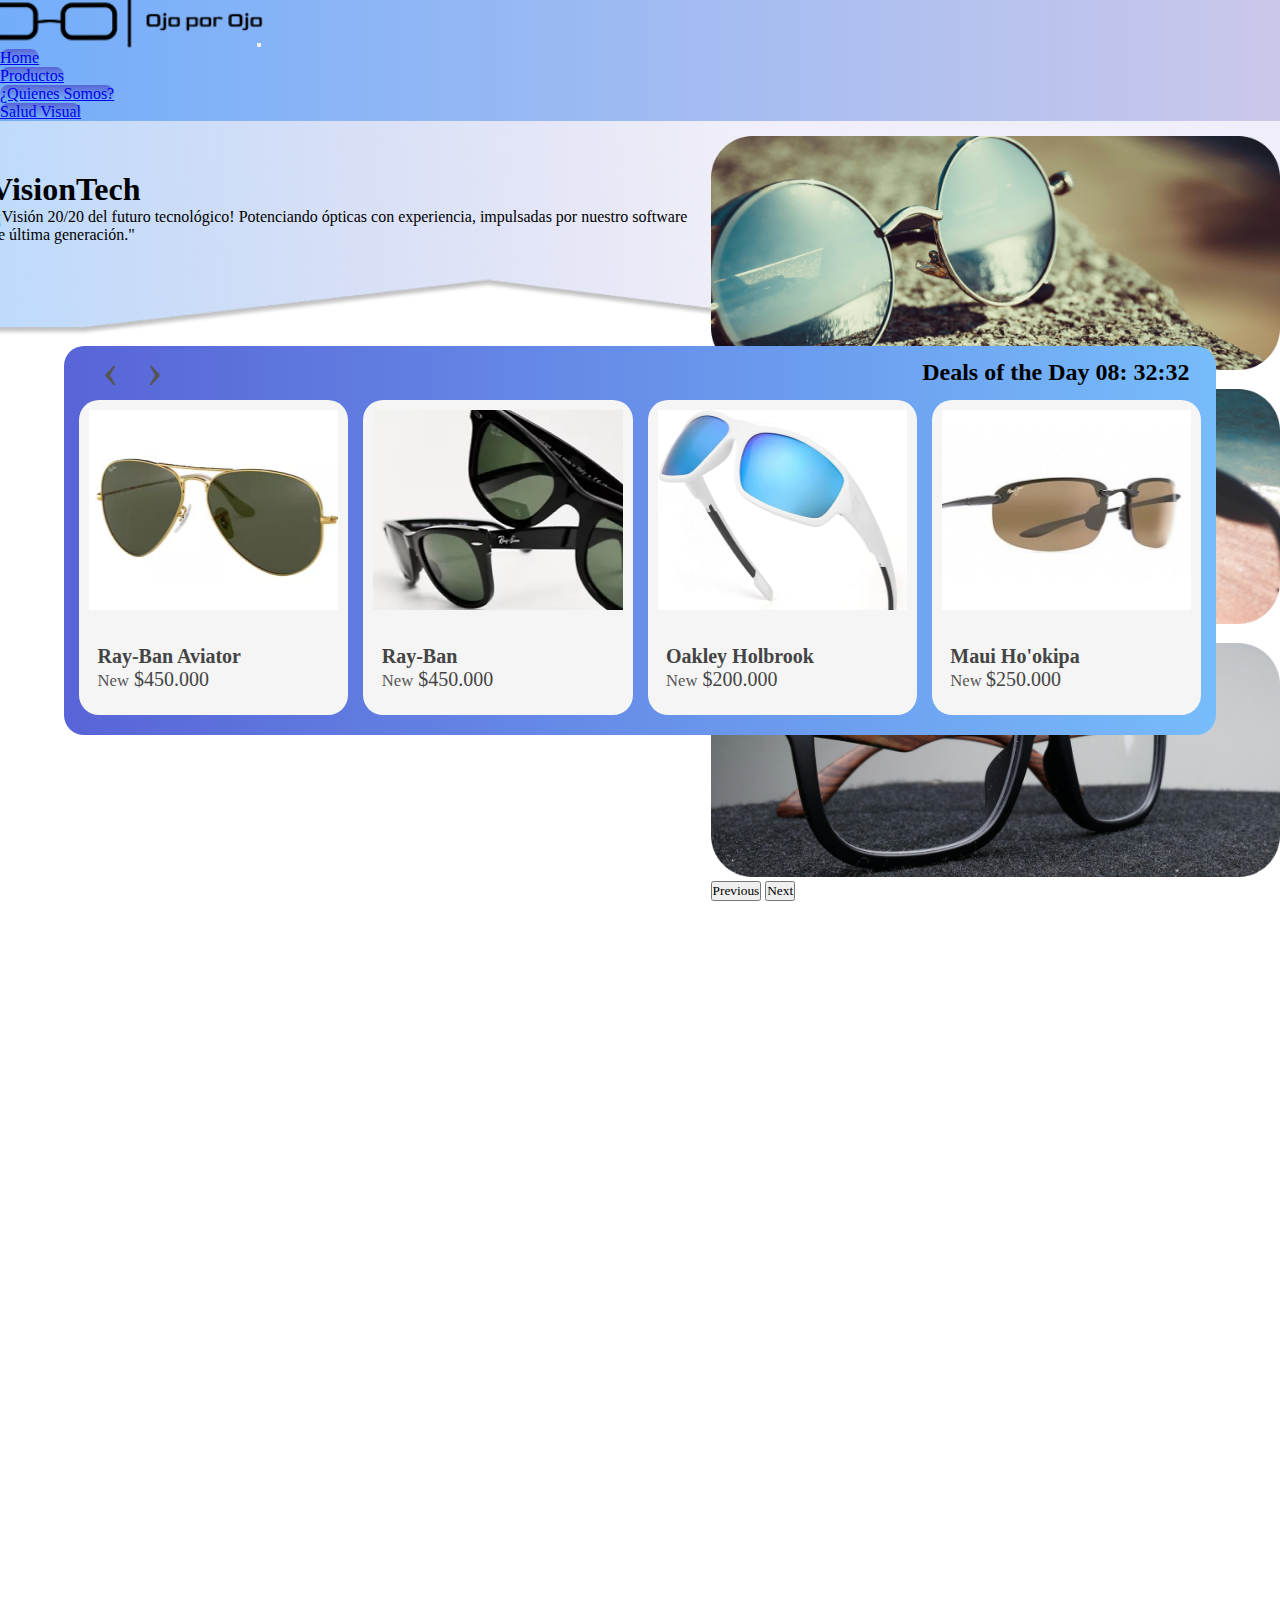
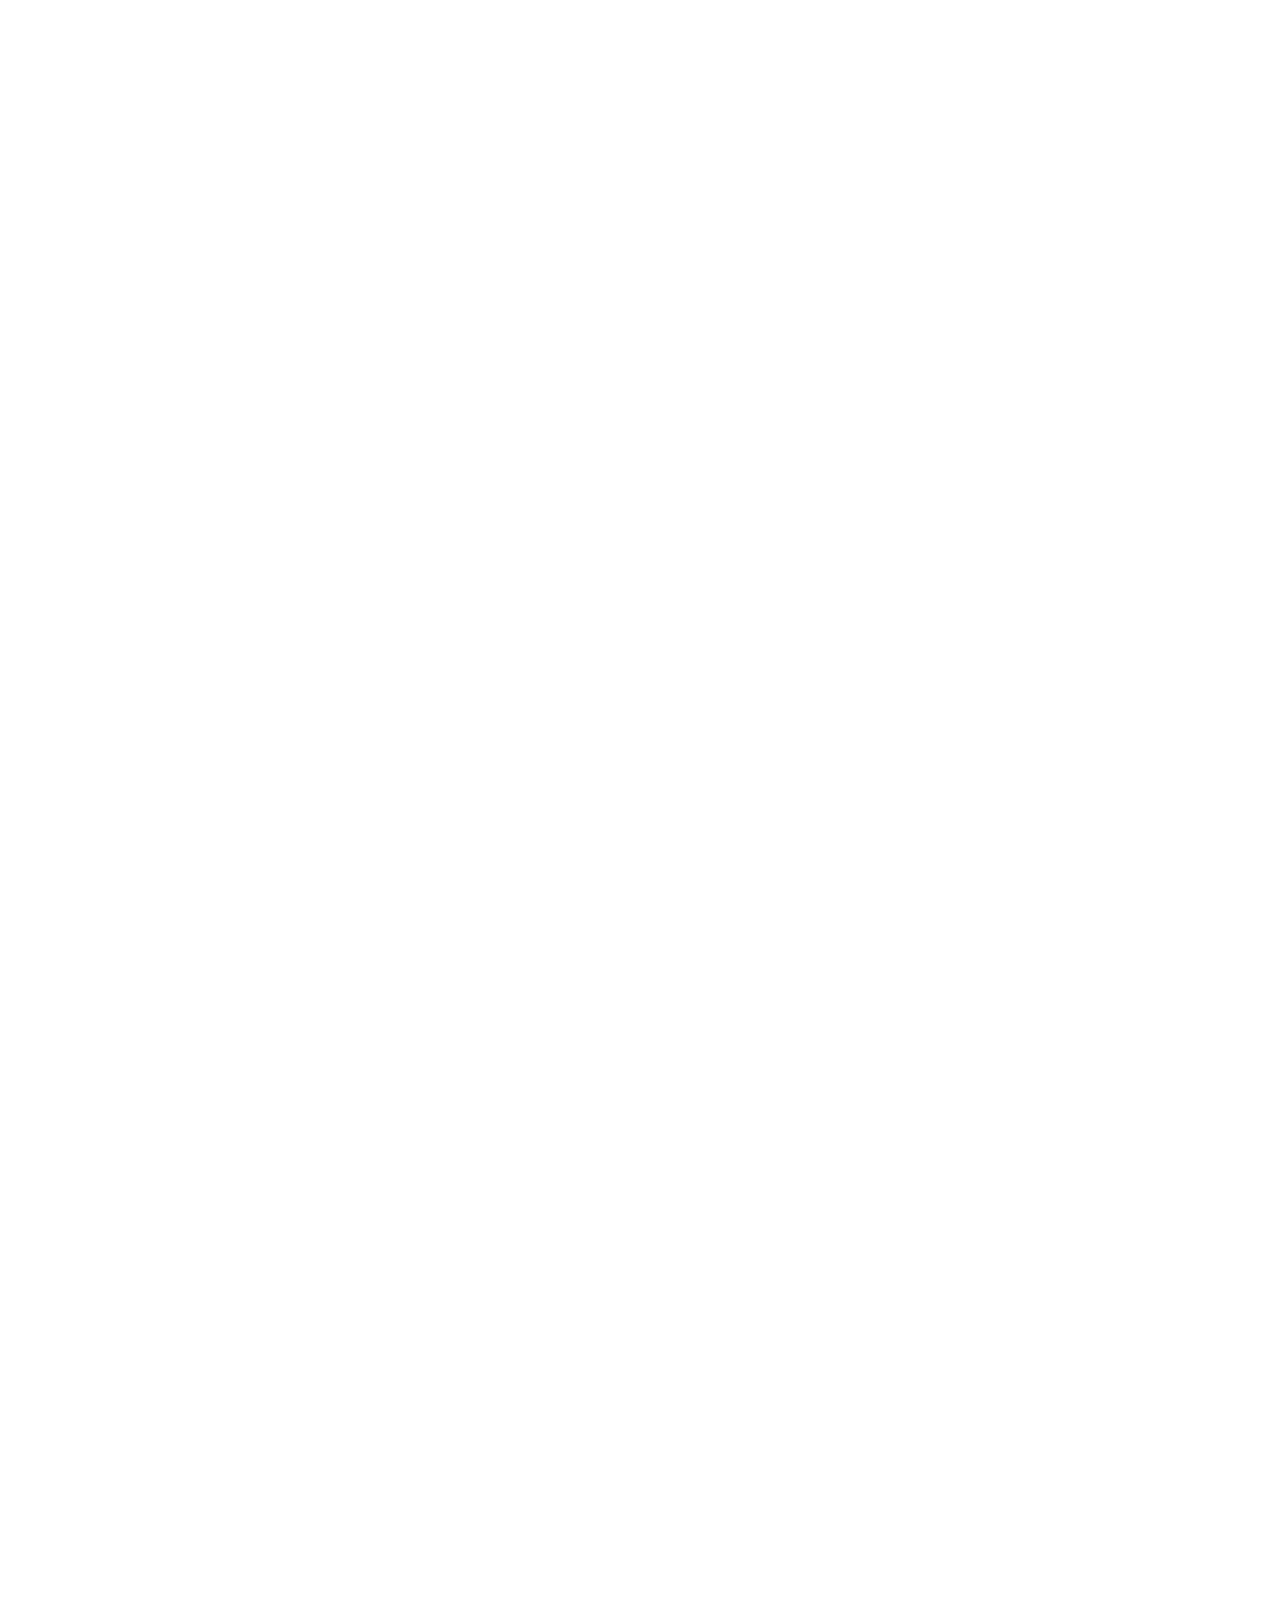
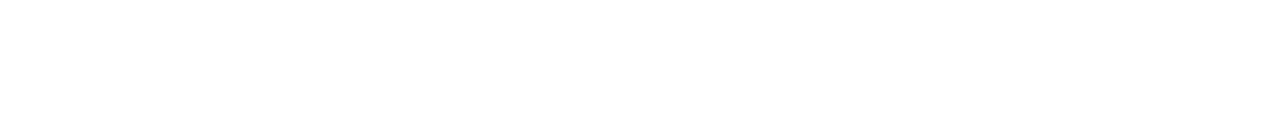
<file: index.html>
<!DOCTYPE html>
<html lang="en">
<head>
    <meta charset="UTF-8">
    <meta name="viewport" content="width=device-width, initial-scale=1.0">
    <title>Home Optica</title>
    <link rel="icon" href="img/LogoWeb.png">
    <!-- Bootstrap -->
    <link href="https://cdn.jsdelivr.net/npm/bootstrap@5.3.2/dist/css/bootstrap.min.css" rel="stylesheet" integrity="sha384-T3c6CoIi6uLrA9TneNEoa7RxnatzjcDSCmG1MXxSR1GAsXEV/Dwwykc2MPK8M2HN" crossorigin="anonymous">
    <!-- Bootstrao iconos PNG -->
    <link rel="stylesheet" href="https://cdn.jsdelivr.net/npm/bootstrap-icons@1.11.1/font/bootstrap-icons.css">
    <!-- Link css -->
    <link rel="stylesheet" href="css/style.css">
    <!-- Link animaciones -->
    <link href="https://unpkg.com/aos@2.3.1/dist/aos.css" rel="stylesheet">
    <!-- Animaciones -->
    <script src="https://unpkg.com/aos@2.3.1/dist/aos.js"></script>

    
</head>
<body>
<header data-aos="fade-right" data-aos-duration="1000">
  <!-- Barra navegacion y Info empresa intro -->
  <section id="fase-home1">
    <!-- Barra de  navegacion  -->
    <div class=" "> 
      <nav class="navbar navbar-expand-lg bg-body-tertiary navbar-cont">
                    <div class="container-fluid">
                      <a class="navbar-brand" href="index.html"><img src="img/logo-nav.png" alt=""></a>
                      <button class="navbar-toggler" type="button" data-bs-toggle="collapse" data-bs-target="#navbarSupportedContent" aria-controls="navbarSupportedContent" aria-expanded="false" aria-label="Toggle navigation">
                        <span class="navbar-toggler-icon"></span>
                      </button>

                      <div class="collapse navbar-collapse" id="navbarSupportedContent">
                        <ul class="navbar-nav me-auto mb-2 mb-lg-0">
                          <li class="nav-item ">
                            <a class="nav-link nav-btn-home" aria-current="page" href="index.html">Home</a>
                          </li>
                          <li class="nav-item ">
                            <a class="nav-link nav-btn-home" aria-current="page" href="html/Productos.html">Productos</a>
                          </li>
                          <li class="nav-item ">
                            <a class="nav-link nav-btn-home" aria-current="page" href="html/about.html">¿Quienes Somos?</a>
                          </li>
                          <li class="nav-item ">
                            <a class="nav-link nav-btn-home" aria-current="page" href="html/saludVisual.html">Salud Visual</a>
                          </li>
                        </ul>
                      </div>
                    </div>
      </nav>
    </div>

    <!-- home parte de inicio de infomacion -->
    <div class="background-image">
      <div class="container">
        <div class="row">
          <div class="inf-home1">
            <!-- Tu contenido aquí -->
            <div class="col-lg-6 inf-home1-tex1">
              <h1>VisionTech</h1>
              <p>"¡Visión 20/20 del futuro tecnológico! Potenciando ópticas con experiencia, impulsadas por nuestro software de última generación."</p>
            </div>
            <div class="col-lg-6 home-carusel ">
              <div id="carouselExampleAutoplaying" class="carousel slide" data-bs-ride="carousel">
                <div class="carousel-inner">
                  <div class="carousel-item active">
                    <img src="img/carrusel-1.png"  alt="...">
                  </div>
                  <div class="carousel-item">
                    <img src="img/carrusel-2.png"  alt="...">
                  </div>
                  <div class="carousel-item">
                    <img src="img/carrusel-3.png"  alt="...">
                  </div>
                </div>
                <button class="carousel-control-prev" type="button" data-bs-target="#carouselExampleAutoplaying" data-bs-slide="prev">
                  
                  <span class="visually-hidden">Previous</span>
                </button>
                <button class="carousel-control-next" type="button" data-bs-target="#carouselExampleAutoplaying" data-bs-slide="next">
                  <span class="visually-hidden">Next</span>
                </button>
              </div>
            </div>
          </div>
        </div>
      </div>
    </div>       
  </section>
</header>
<main >
  <!-- Section Promociones del Day-->
  <section class="h-promo-bak"  data-aos="zoom-in-right" data-aos-duration="1000">
    <header class="h-promo-header">
      <h2>Deals of the Day   08: 32:32 </h2>
      <p>
        <span class="h-mover" style="font-size: 50px;">&#139;</span>
        <span class="h-mover" style="font-size: 50px;">&#155;</span>
      </p>
    </header>
    <div class="h-time-promo">
      <h1>Deals of<br>the Day</h1>
      <p></p>
    </div>
    <!-- Carrusel de productos -->
    <div class="h-promo-productos">
      <div class="product">
        <a href="">
          <picture>
          <img src="img/of-1.png" alt="">
        </picture>
        </a>
        <div class="detail">
          <p>
            <b>Ray-Ban Aviator</b><br>
            <small>New</small>
            <samp>$450.000</samp>
          </p>
        </div>
      </div>
      <div class="product">
        <a href="">
          <picture>
          <img src="img/of-2.png" alt="">
        </picture>
        </a>
        <div class="detail">
          <p>
            <b>Ray-Ban</b><br>
            <small>New</small>
            <samp>$450.000</samp>
          </p>
        </div>
      </div>
      <div class="product">
        <a href="">
          <picture>
          <img src="img/of-3.png" alt="">
        </picture>
        </a>
        <div class="detail">
          <p>
            <b>Oakley Holbrook</b><br>
            <small>New</small>
            <samp>$200.000</samp>
          </p>
        </div>
      </div>
      <div class="product">
        <a href="">
          <picture>
          <img src="img/of-4.png" alt="">
        </picture>
        </a>
        <div class="detail">
          <p>
            <b>Maui Ho'okipa</b><br>
            <small>New </small>
            <samp>$250.000</samp>
          </p>
        </div>
      </div>
      <div class="product">
        <a href="">
          <picture>
          <img src="img/prueba.jpg" alt="">
        </picture>
        </a>
        <div class="detail">
          <p>
            <b>Product Five</b><br>
            <small>New arrival</small>
            <samp>$45.00</samp>
          </p>
        </div>
      </div>
      <div class="product">
        <a href="">
          <picture>
          <img src="img/prueba.jpg" alt="">
        </picture>
        </a>
        <div class="detail">
          <p>
            <b>Product Six</b><br>
            <small>New arrival</small>
            <samp>$45.00</samp>
          </p>
        </div>
      </div>
      <div class="product">
        <a href="">
          <picture>
          <img src="img/prueba.jpg" alt="">
        </picture>
        </a>
        <div class="detail">
          <p>
            <b>Product Seven</b><br>
            <small>New arrival</small>
            <samp>$45.00</samp>
          </p>
        </div>
      </div>
      <div class="product">
        <a href="">
          <picture>
          <img src="img/prueba.jpg" alt="">
        </picture>
        </a>
        <div class="detail">
          <p>
            <b>Product Eight</b><br>
            <small>New arrival</small>
            <samp>$45.00</samp>
          </p>
        </div>
      </div>
      <div class="product">
        <a href="">
          <picture>
          <img src="img/prueba.jpg" alt="">
        </picture>
        </a>
        <div class="detail">
          <p>
            <b>Product Nine</b><br>
            <small>New arrival</small>
            <samp>$45.00</samp>
          </p>
        </div>
      </div>
      <div class="product">
        <a href="">
          <picture>
          <img src="img/prueba.jpg" alt="">
        </picture>
        </a>
        <div class="detail">
          <p>
            <b>Product Ten</b><br>
            <small>New arrival</small>
            <samp>$45.00</samp>
          </p>
        </div>
      </div>
      <div class="product">
        <a href="">
          <picture>
          <img src="img/prueba.jpg" alt="">
        </picture>
        </a>
        <div class="detail">
          <p>
            <b>Product Eleven</b><br>
            <small>New arrival</small>
            <samp>$45.00</samp>
          </p>
        </div>
      </div>
      <div class="product">
        <a href="">
          <picture>
          <img src="img/prueba.jpg" alt="">
        </picture>
        </a>
        <div class="detail">
          <p>
            <b>Product Twelve</b><br>
            <small>New arrival</small>
            <samp>$45.00</samp>
          </p>
        </div>
      </div>
    </div>

  </section>

  <section class="h-dt-com-for"  data-aos="zoom-in-right" data-aos-duration="1000">
    <div class="for-com-h">
        <h1>Compra de forma fácil, sencilla y segura.</h1>
        <div class="pro-com-for">
            <div class="row justify-content-center">
                <div class="col-lg-3 col-md-6 mon-len-envia">
                    <picture>
                        <img src="img/com-for-modelos.png" alt="">
                    </picture>
                    <h2>Elige la montura</h2>
                    <p>Elige la montura que más te guste y mejor se adapte a ti, de entre más de 100 modelos.</p>
                </div>

                <div class="col-lg-3 col-md-6 mon-len-envia">
                    <picture>
                        <img src="img/com-for-tipos.png" alt="">
                    </picture>
                    <h2>Elige las lentes</h2>
                    <p>Si las necesitas graduar, puedes configurarlas y elegir el tratamiento que mejor se adapte a tus necesidades</p>
                </div>

                <div class="col-lg-3 col-md-6 mon-len-envia">
                    <picture>
                        <img src="img/com-for-envio.png" alt="">
                    </picture>
                    <h2>Te lo enviamos</h2>
                    <p>¡Todo listo! Elige la forma de envío, completa el pago y recibe las gafas donde quieras.</p>
                </div>
            </div>
        </div>
    </div>
</section>
  <!-- Productos disponibles -->
  <section id="home-product" data-aos="zoom-in" data-aos-duration="1000">
    <div class="container-fluid">
        <div class="row">
            <h2>Tipos de Gafas</h2>
            <div class="col-lg-12">
                <div class="row">
                    <div class="col-lg-3 h-pro-detalle ">
                      <a href="html/detallesProductos/id1-A.html">
                        <picture class="picture-detalle">
                        <img src="img/HOM-2.png" alt="">  
                        </picture>
                      </a>
                      <div class="product-disponible-1">
                        <h2>Angel Aviator</h2>
                        <p>Forma de ojo de gato llamativa</p>
                        <div class="star-precio product-1">
                          <i class="bi bi-star-fill starBi"></i>
                          <i class="bi bi-star-fill starBi"></i>
                          <i class="bi bi-star-fill starBi"></i>
                          <i class="bi bi-star-fill starBi"></i>
                          <i class="bi bi-star-fill starBi"></i>
                          <p>$215.000</p>
                        </div>
                      </div>
                    </div>
                    <div class="col-lg-3 h-pro-detalle">
                      <a href="html/detallesProductos/id2-B.html">
                      <picture class="picture-detalle">
                        <img src="img/HOM-3.png" alt="">  
                      </picture>
                      </a>
                      <div class="product-disponible-1">
                        <h2>Angel Wayfarer</h2>
                        <p>Estas gafas tienen una forma wayfarer clásica</p>
                        <div class="star-precio product-2">
                          <i class="bi bi-star-fill starBi "></i>
                          <i class="bi bi-star-fill starBi "></i>
                          <i class="bi bi-star-fill starBi "></i>
                          <i class="bi bi-star-fill starBi "></i>
                          <i class="bi bi-star-fill starBi "></i>
                          <p>$150.000</p>
                        </div>
                      </div>
                    </div>
                    <div class="col-lg-3 h-pro-detalle">
                        <a href="html/detallesProductos/id3-C.html">
                        <picture class="picture-detalle">
                        <img src="img/HOM-4.png" alt="">  
                      </picture>
                      </a>
                      <div class="product-disponible-1">
                        <h2>Angel Round</h2>
                        <p>Forma redonda única que es perfecta.</p>
                        <div class="star-precio product-3">
                          <i class="bi bi-star-fill starBi "></i>
                          <i class="bi bi-star-fill starBi"></i>
                          <i class="bi bi-star-fill starBi"></i>
                          <i class="bi bi-star-fill starBi"></i>
                          <i class="bi bi-star-fill starBi"></i>
                          <p>$250.000</p>
                        </div>
                      </div>
                    </div>
                    <div class="col-lg-3 h-pro-detalle">
                        <a href="html/detallesProductos/id4-D.html">
                        <picture class="picture-detalle">
                        <img src="img/HOM-1.png" alt="">  
                      </picture>
                      </a>
                      <div class="product-disponible-1">
                        <h2>Angel Cat Eye</h2>
                        <p>Tienen lentes degradados para un look.</p>
                        <div class="star-precio product-4">
                          <i class="bi bi-star-fill starBi "></i>
                          <i class="bi bi-star-fill starBi"></i>
                          <i class="bi bi-star-fill starBi"></i>
                          <i class="bi bi-star-fill starBi"></i>
                          <i class="bi bi-star-fill starBi"></i>
                          <p>$180.000</p>
                        </div>
                      </div>
                    </div>
                </div>
            </div>
        </div>
    </div>
</section>
</main>
<!-- Pie de la Paguina -->
<footer data-aos="zoom-in-left" data-aos-duration="1000">
  <section id="footer-final">
    <div class="footer-pagos">
      <h3>Metodos De <br>Pago</h3>
      <img src="img/efectivo1.png" alt="">
      <img src="img/tarjeta-de-credito1.png" alt="">
      <img src="img/daviplata1.png" alt="">
      <img src="img/Nequi1.png" alt="">
    </div>
    <div class="footer-redes">
      <h3>Redes <br>Sociales</h3>
      <a href="https://facebook.com/"  target="_blank"><img src="img/facebook1.png" alt="" ></a>
      <a href="https://www.instagram.com/" target="_blank"><img src="img/instagram1.png" alt=""></a>
      <a href="" target="_blank"><img src="img/whatsapp1..png" alt=""></a>
    </div>
    <div class="footer-mapa">
      <h3>Tienda <br>Fisica</h3>
      <a href="https://maps.app.goo.gl/1m4nn91wigKfTF5e8 " target="_blank">
        <img src="img/mapa-tienda.png" alt="">
      </a>
    </div>
  </section>
</footer>
<!-- Bootstrap -->
<script src="https://cdn.jsdelivr.net/npm/bootstrap@5.3.2/dist/js/bootstrap.bundle.min.js" integrity="sha384-C6RzsynM9kWDrMNeT87bh95OGNyZPhcTNXj1NW7RuBCsyN/o0jlpcV8Qyq46cDfL" crossorigin="anonymous"></script>
<!-- JvaScrip -->
<script src="js/main.js"></script>

</body>
</html>
</file>
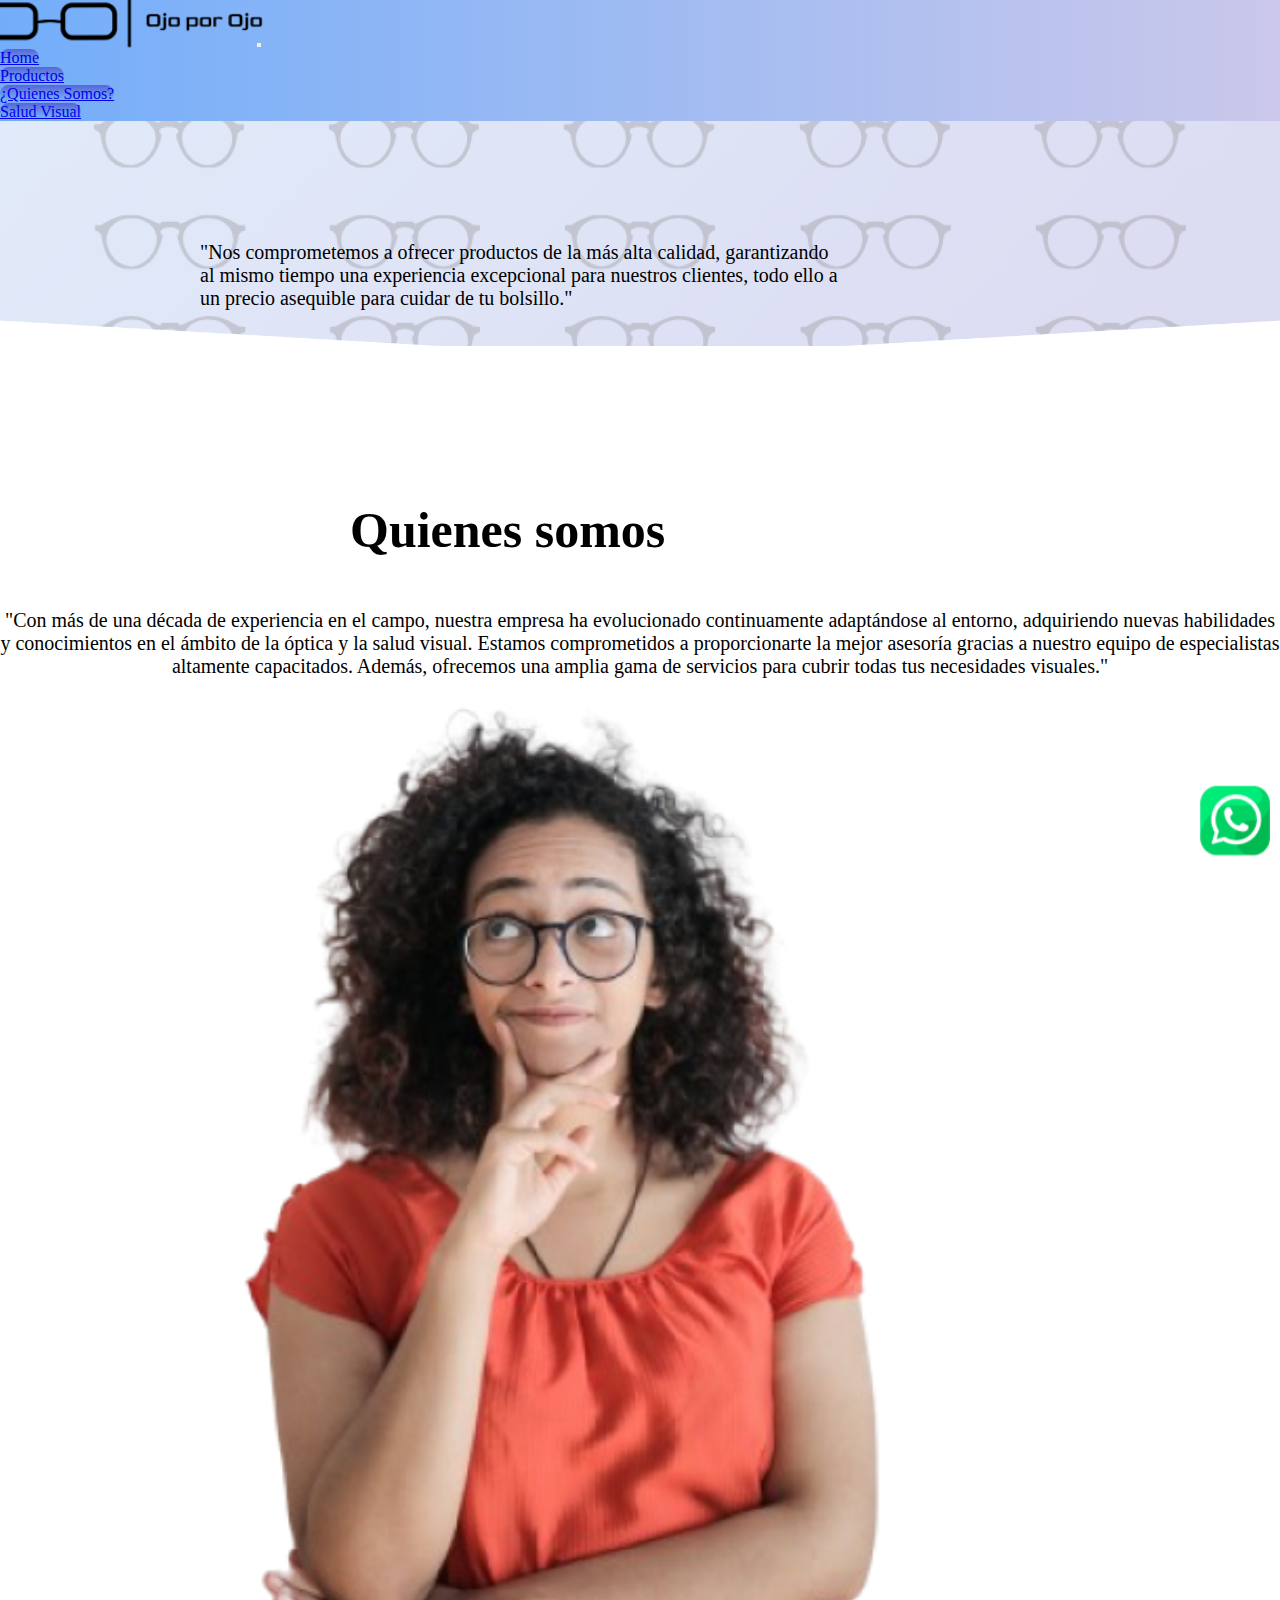
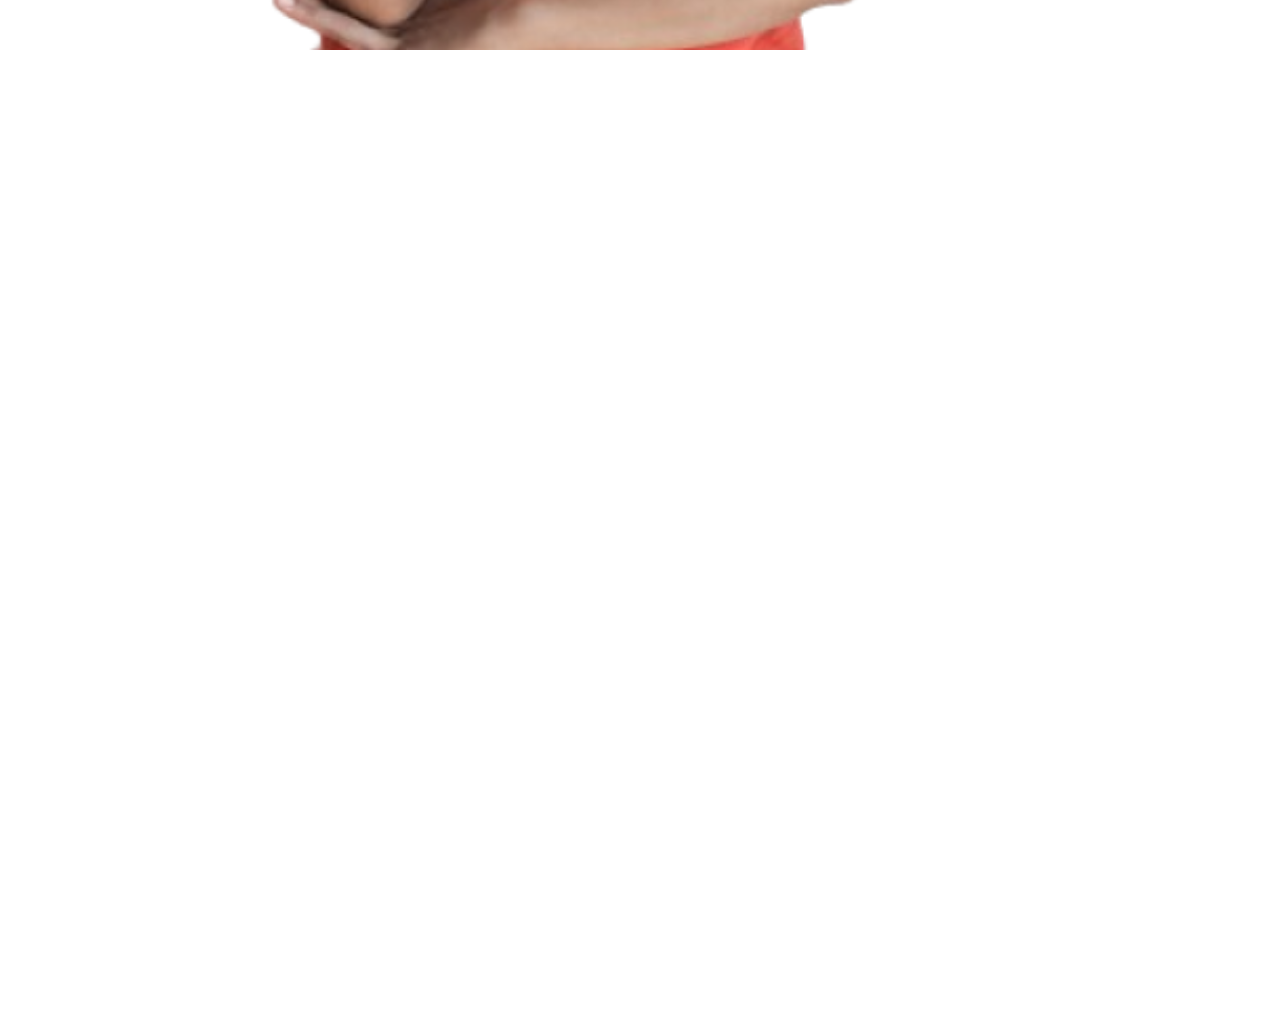
<file: html/about.html>
<!DOCTYPE html>
<html lang="en">
<head>
    <meta charset="UTF-8">
    <meta name="viewport" content="width=device-width, initial-scale=1.0">
    <title>Nosotros</title>
    <link rel="icon" href="../img/LogoWeb.png">
    <!-- Link de Bosstrap -->
    <link href="https://cdn.jsdelivr.net/npm/bootstrap@5.3.2/dist/css/bootstrap.min.css" rel="stylesheet" integrity="sha384-T3c6CoIi6uLrA9TneNEoa7RxnatzjcDSCmG1MXxSR1GAsXEV/Dwwykc2MPK8M2HN" crossorigin="anonymous">
    <!-- Link de estilos -->
    <link rel="stylesheet" href="../css/about.css">
    <!-- Link de estilos de nav  -->
    <link rel="stylesheet" href="../css/style.css">
    <!-- Link Js -->
    <link rel="stylesheet" href="../js/details.js">
    <!-- Link animaciones -->
    <link href="https://unpkg.com/aos@2.3.1/dist/aos.css" rel="stylesheet">
    <!-- Animaciones -->
    <script src="https://unpkg.com/aos@2.3.1/dist/aos.js"></script>
</head>
<body>
<header data-aos="fade-right" data-aos-duration="1000">
    <!-- Barra navegacion y Info empresa intro -->
    <section id="fase-home1">
    <!-- Barra de  navegacion  -->
    <div class=" "> 
      <nav class="navbar navbar-expand-lg bg-body-tertiary navbar-cont">
                    <div class="container-fluid">
                      <a class="navbar-brand" href="../index.html"><img src="../img/logo-nav.png" alt=""></a>
                      <button class="navbar-toggler" type="button" data-bs-toggle="collapse" data-bs-target="#navbarSupportedContent" aria-controls="navbarSupportedContent" aria-expanded="false" aria-label="Toggle navigation">
                        <span class="navbar-toggler-icon"></span>
                      </button>

                      <div class="collapse navbar-collapse" id="navbarSupportedContent">
                        <ul class="navbar-nav me-auto mb-2 mb-lg-0">
                          <li class="nav-item ">
                            <a class="nav-link nav-btn-home" aria-current="page" href="../index.html">Home</a>
                          </li>
                          <li class="nav-item ">
                            <a class="nav-link nav-btn-home" aria-current="page" href="Productos.html">Productos</a>
                          </li>
                          <li class="nav-item ">
                            <a class="nav-link nav-btn-home" aria-current="page" href="about.html">¿Quienes Somos?</a>
                          </li>
                          <li class="nav-item ">
                            <a class="nav-link nav-btn-home" aria-current="page" href="saludVisual.html">Salud Visual</a>
                          </li>
                          <!-- <li class="nav-item ">
                            <a class="nav-link nav-btn-home" aria-current="page" href="details.html">Detalles</a>
                          </li> -->
                        </ul>
                      </div>
                    </div>
      </nav>
    </div>
    </section>  
</header>
<main>
<section class="abt-interfaz" data-aos="zoom-in-right" data-aos-duration="1000">
    <div class="interfaz-tex">
        <p>"Nos comprometemos a ofrecer productos de la más alta calidad, garantizando al mismo tiempo una experiencia excepcional para nuestros clientes, todo ello a un precio asequible para cuidar de tu bolsillo."</p>
     </div>
</section>
 
<section class="QS-container" data-aos="zoom-in" data-aos-duration="1000">
    <h1>Quienes somos</h1>
    <div class="container">
        <div class="row">
            <div class="col-lg-6 QS-info">
                <p>"Con más de una década de experiencia en el campo, nuestra empresa ha evolucionado continuamente adaptándose al entorno, adquiriendo nuevas habilidades y conocimientos en el ámbito de la óptica y la salud visual. Estamos comprometidos a proporcionarte la mejor asesoría gracias a nuestro equipo de especialistas altamente capacitados. Además, ofrecemos una amplia gama de servicios para cubrir todas tus necesidades visuales."</p>

            </div>
            <div class="col-lg-6 QS-img">
                <img src="../img/crespa.png" alt="">

            </div>
        </div>
    </div>
</section>
<section class="ntsv-container"  data-aos="zoom-in" data-aos-duration="1000">
  <div class="titulo-ntsv">
    <h1>Nuestros Servicios</h1>
  </div>
  <div class="card">
    <div class="face front">
        <img src="../img/BLUEGAFAS.png" alt="">
        <h3>Gafas y Lentes de Sol</h3>
    </div>
    <div class="face back">
        <h2>Gafas y Lentes de Sol</h2>
        <p>° Gafas de sol con diferentes tipos de filtros para protección UV.<br>° Lentes de sol polarizadas para reducir el deslumbramiento.<br>° Gafas deportivas con características específicas para diferentes actividades.</p>
    </div>
  </div>
  <div class="card">
    <div class="face front">
        <img src="../img/mela1.png" alt="">
        <h3>Gafas Correctivas</h3>
    </div>
    <div class="face back">
        <h2>Gafas Correctivas</h2>
        <p>° Monturas de diferentes estilos, materiales y marcas.<br>° Lentes oftálmicas con diferentes tratamientos (antirreflejo, antirrayado, etc.).<br>° Lentes progresivas para corregir la presbicia y otros problemas de visión.</p>
    </div> 
  </div>
  <div class="card">
    <div class="face front">
        <img src="../img/2-removebg-preview.png" alt="">
        <h3>Accesorios y Cuidado Ocular</h3>
    </div>
    <div class="face back">
        <h2>Accesorios y Cuidado Ocular</h2>
        <p>° Soluciones y estuches para el cuidado de lentes de contacto.<br>° Gotas oftálmicas para la hidratación ocular y el alivio de la sequedad.<br>° Estuches y kits de limpieza para gafas y lentes de sol.</p>
    </div>
  </div>
  <div class="card">
    <div class="face front">
        <img src="../img/galaptus.png" alt="">
        <h3>Examenes y servicios</h3>
    </div>
    <div class="face back">
        <h2>Examenes y servicios</h2>
        <p>° Exámenes de la vista realizados por optometristas u oftalmólogos.<br>° Asesoramiento personalizado para la elección de monturas y lentes según las necesidades visuales y el estilo de vida del cliente.</p>
    </div>
  </div>
</section>

<!-- Aca va el logo flotante -->
<a href="https://api.whatsapp.com/send?phone=+573195945763" class="whatsapp-float" target="_blank">
  <img src="../img/whatsapp1..png" alt="WhatsApp Icon">
</a>

</main>
<footer class="gono" data-aos="zoom-in-left" data-aos-duration="1000">
  <section id="footer-final">
    <div class="footer-pagos">
      <h3>Metodos De <br>Pago</h3>
      <img src="../img/efectivo1.png" alt="">
      <img src="../img/tarjeta-de-credito1.png" alt="">
      <img src="../img/daviplata1.png" alt="">
      <img src="../img/Nequi1.png" alt="">
    </div>
    <div class="footer-redes">
      <h3>Redes <br>Sociales</h3>
      <a href="https://facebook.com/"  target="_blank"><img src="../img/facebook1.png" alt="" ></a>
      <a href="https://www.instagram.com/" target="_blank"><img src="../img/instagram1.png" alt=""></a>
      <a href="" target="_blank"><img src="../img/whatsapp1..png" alt=""></a>
    </div>
    <div class="footer-mapa">
      <h3>Tienda <br>Fisica</h3>
      <a href="https://maps.app.goo.gl/1m4nn91wigKfTF5e8 " target="_blank">
        <img src="../img/mapa-tienda.png" alt="">
      </a>
    </div>
  </section>
</footer>
<!-- Bootstrap -->
<script src="https://cdn.jsdelivr.net/npm/bootstrap@5.3.2/dist/js/bootstrap.bundle.min.js" integrity="sha384-C6RzsynM9kWDrMNeT87bh95OGNyZPhcTNXj1NW7RuBCsyN/o0jlpcV8Qyq46cDfL" crossorigin="anonymous"></script>
<script src="../js/details.js"></script>
</body>
</html>

<!-- Progra que si un año es visiesto si o no  -->
</file>
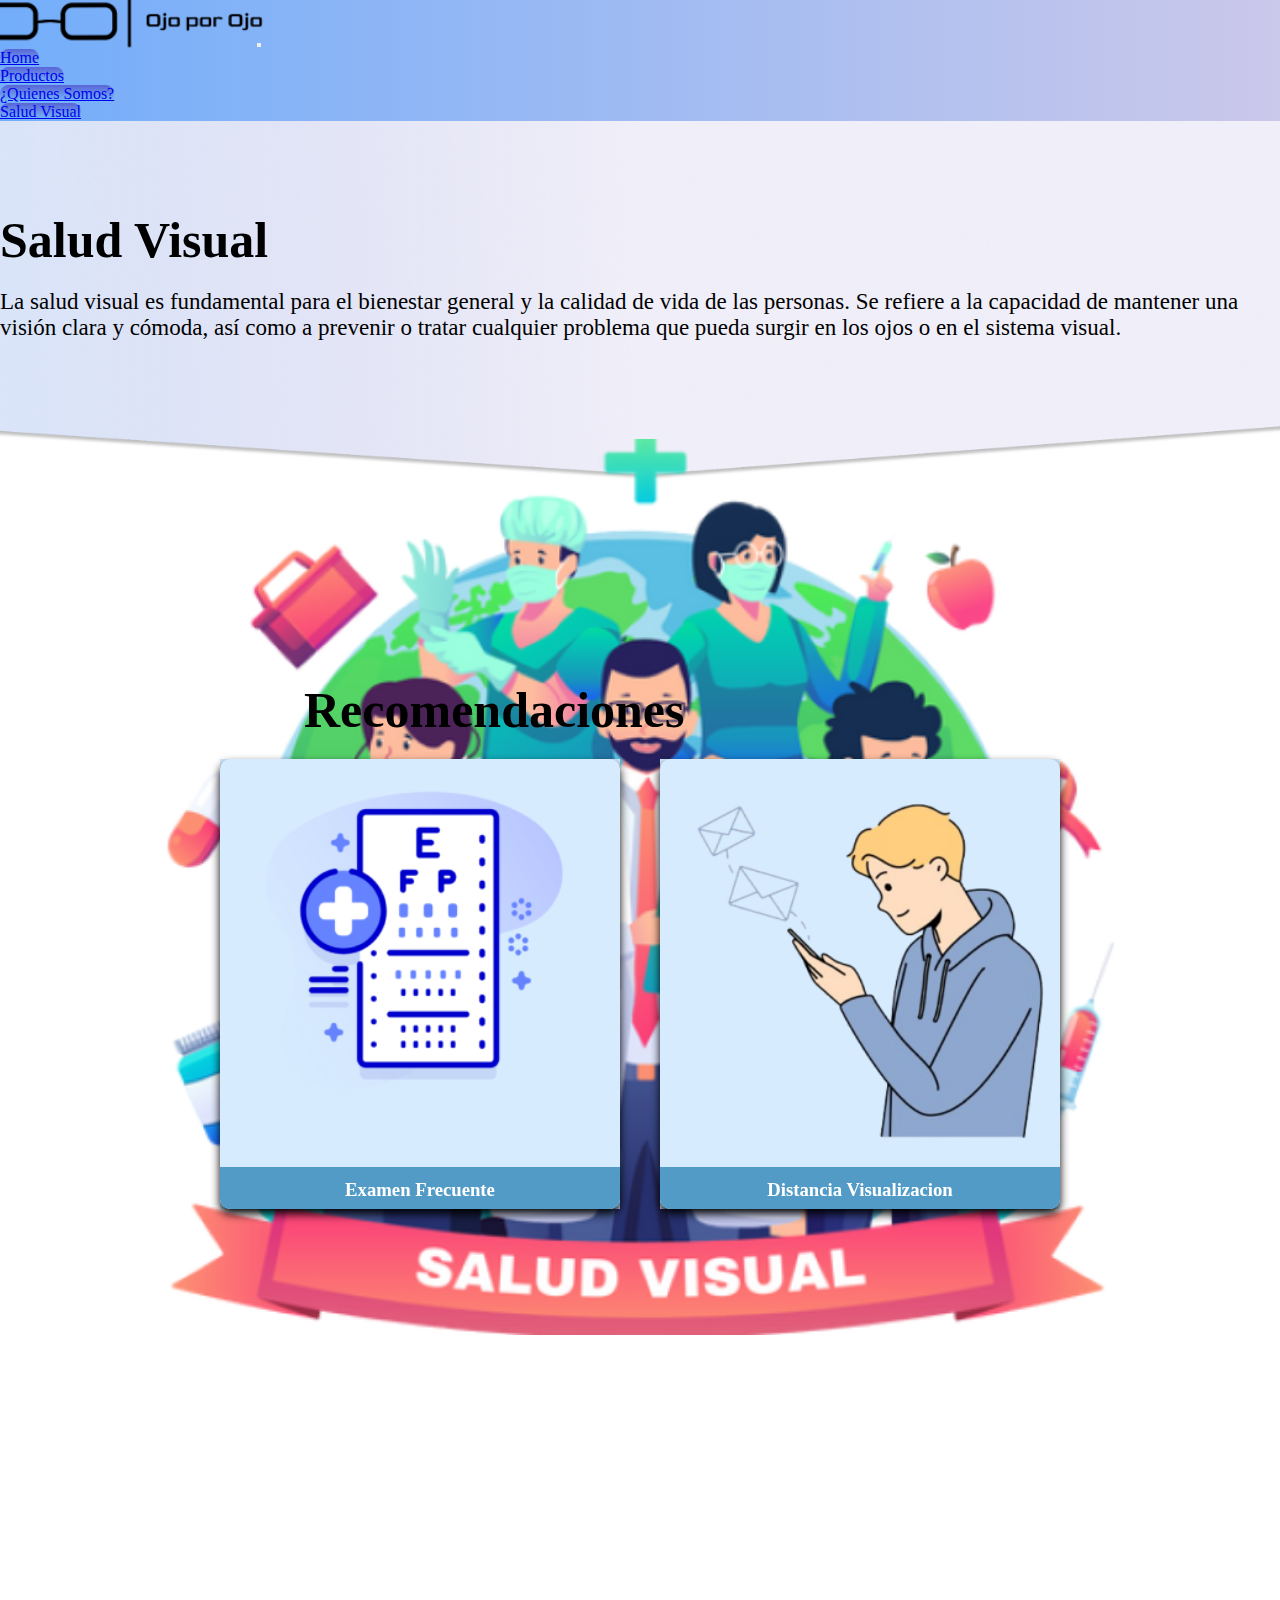
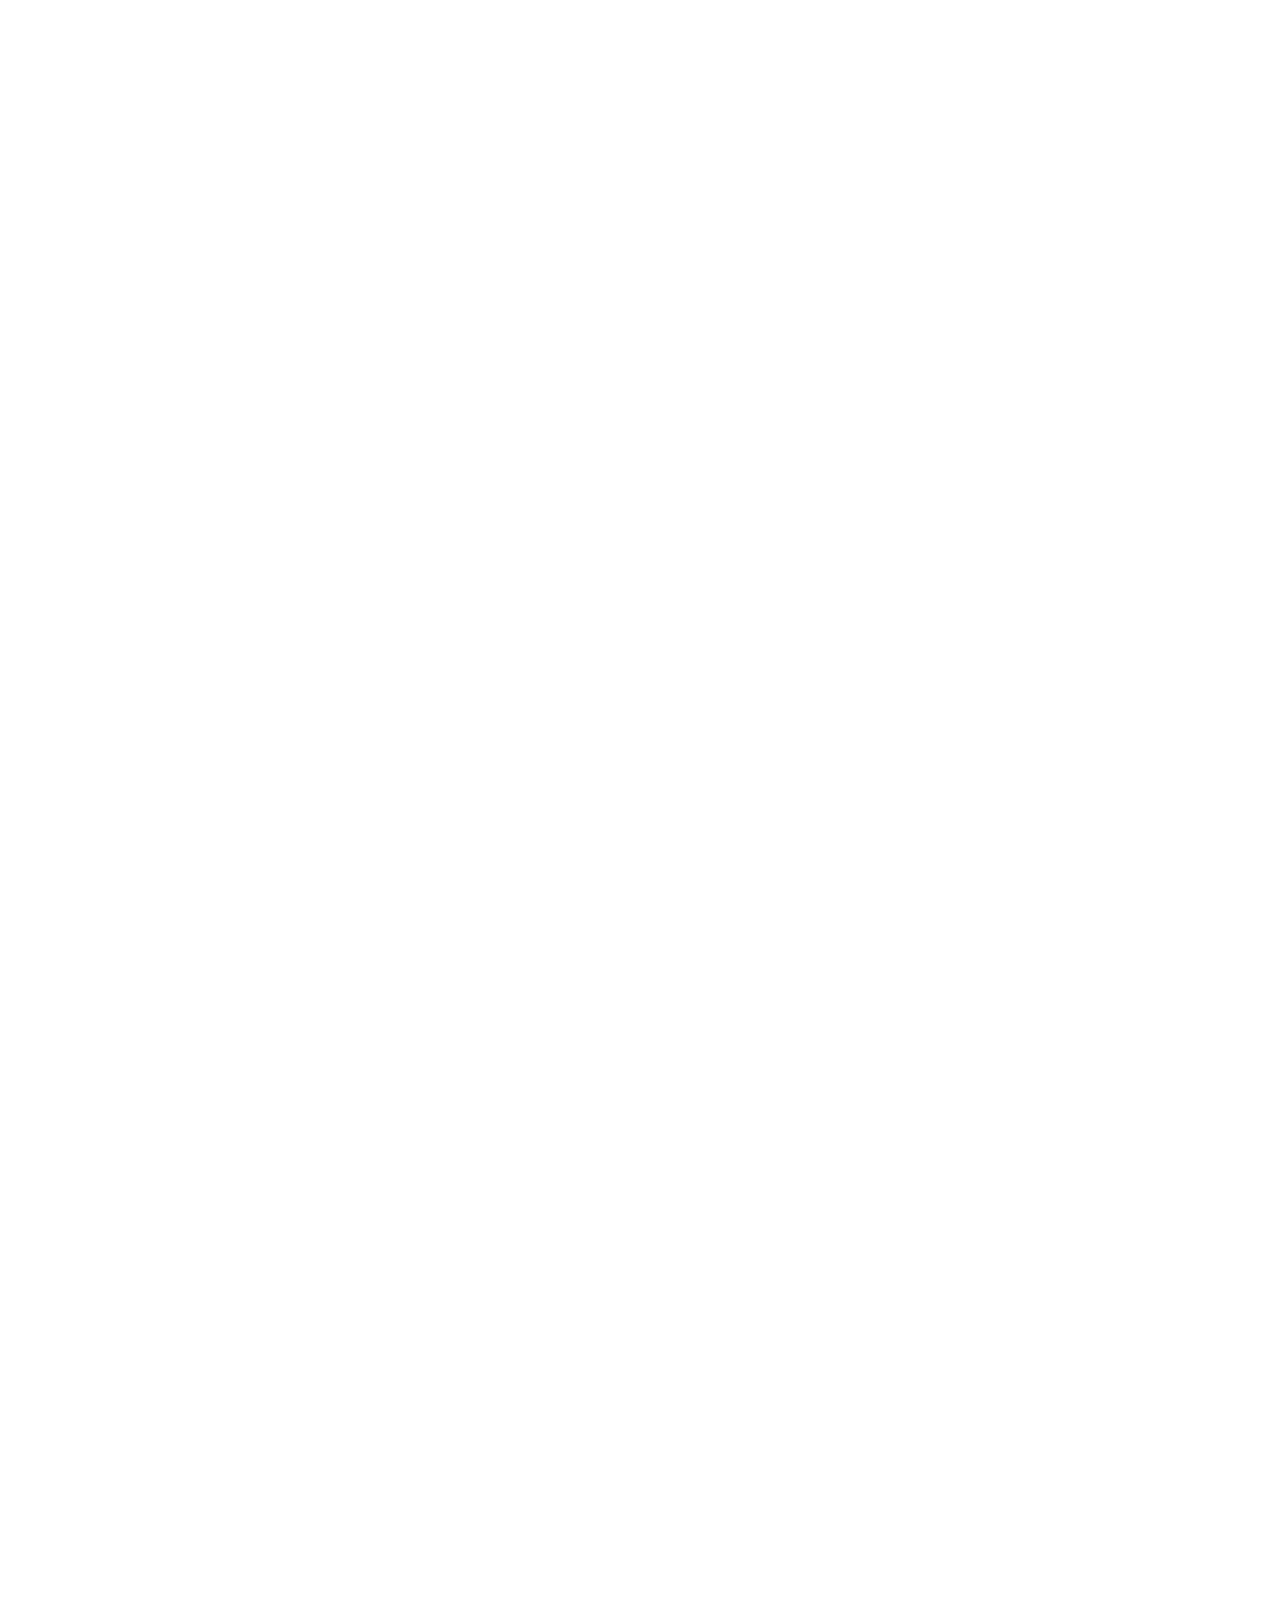
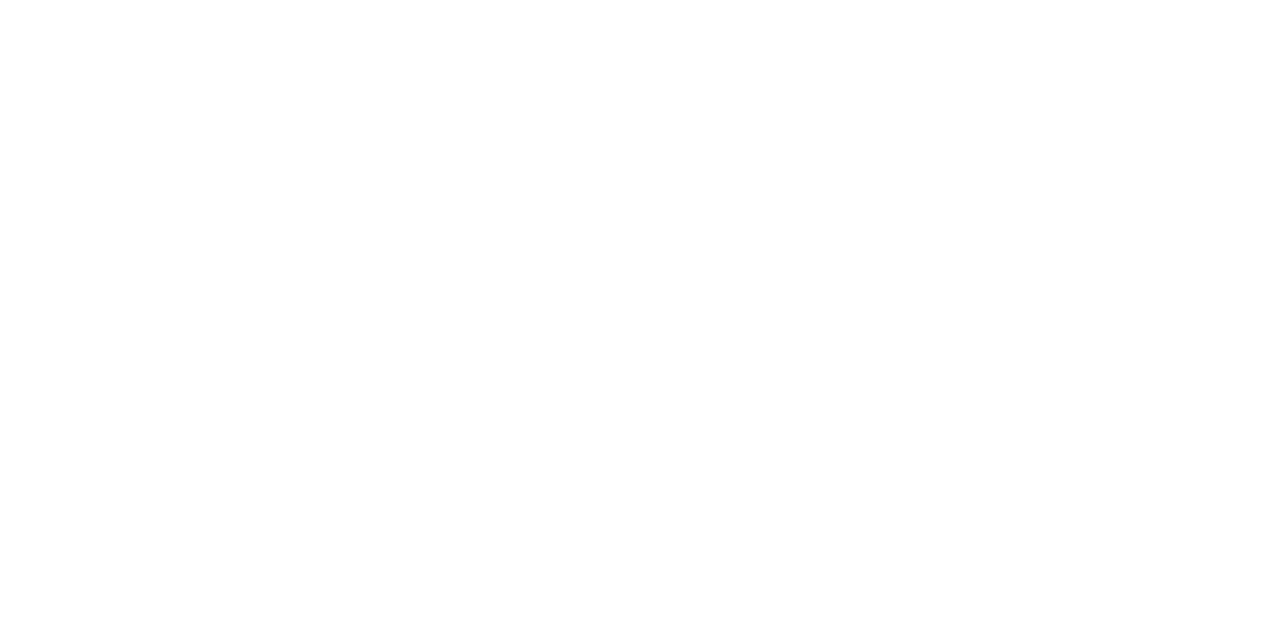
<file: html/saludVisual.html>
<!DOCTYPE html>
<html lang="en">
<head>
    <meta charset="UTF-8">
    <meta name="viewport" content="width=device-width, initial-scale=1.0">
    <title>Salud Visual</title>
    <link rel="icon" href="../img/LogoWeb.png">
    <!-- Link de Bosstrap -->
    <link href="https://cdn.jsdelivr.net/npm/bootstrap@5.3.2/dist/css/bootstrap.min.css" rel="stylesheet" integrity="sha384-T3c6CoIi6uLrA9TneNEoa7RxnatzjcDSCmG1MXxSR1GAsXEV/Dwwykc2MPK8M2HN" crossorigin="anonymous">
    <!-- Link de estilos -->
    <link rel="stylesheet" href="../css/SaludVisual.css">
    <!-- Link de estilos de nav  -->
    <link rel="stylesheet" href="../css/style.css">
    <!-- Link Js -->
    <link rel="stylesheet" href="../js/details.js">
    <!-- Link animaciones -->
    <link href="https://unpkg.com/aos@2.3.1/dist/aos.css" rel="stylesheet">
    <!-- Animaciones -->
    <script src="https://unpkg.com/aos@2.3.1/dist/aos.js"></script>
</head>
<body>
<header data-aos="fade-right" data-aos-duration="1000">
    <!-- Barra navegacion y Info empresa intro -->
    <section id="fase-home1">
      <!-- Barra de  navegacion  -->
          <!-- Barra de  navegacion  -->
    <div class=" "> 
      <nav class="navbar navbar-expand-lg bg-body-tertiary navbar-cont">
                    <div class="container-fluid">
                      <a class="navbar-brand" href="../index.html"><img src="../img/logo-nav.png" alt=""></a>
                      <button class="navbar-toggler" type="button" data-bs-toggle="collapse" data-bs-target="#navbarSupportedContent" aria-controls="navbarSupportedContent" aria-expanded="false" aria-label="Toggle navigation">
                        <span class="navbar-toggler-icon"></span>
                      </button>

                      <div class="collapse navbar-collapse" id="navbarSupportedContent">
                        <ul class="navbar-nav me-auto mb-2 mb-lg-0">
                          <li class="nav-item ">
                            <a class="nav-link nav-btn-home" aria-current="page" href="../index.html">Home</a>
                          </li>
                          <li class="nav-item ">
                            <a class="nav-link nav-btn-home" aria-current="page" href="Productos.html">Productos</a>
                          </li>
                          <li class="nav-item ">
                            <a class="nav-link nav-btn-home" aria-current="page" href="about.html">¿Quienes Somos?</a>
                          </li>
                          <li class="nav-item ">
                            <a class="nav-link nav-btn-home" aria-current="page" href="saludVisual.html">Salud Visual</a>
                          </li>
                          <!-- <li class="nav-item ">
                            <a class="nav-link nav-btn-home" aria-current="page" href="details.html">Detalles</a>
                          </li> -->
                        </ul>
                      </div>
                    </div>
      </nav>
    </div>
    </section>  
</header>
<main>
<section class="abt-interfaz">

  <div class="container" data-aos="zoom-in-right" data-aos-duration="1000">
    <div class="row">
      <div class="col-lg-6 SV-info-h"> 
        <h1>Salud Visual</h1>
        <p>La salud visual es fundamental para el bienestar general y la calidad de vida de las personas. Se refiere a la capacidad de mantener una visión clara y cómoda, así como a prevenir o tratar cualquier problema que pueda surgir en los ojos o en el sistema visual.</p>

      </div>
      <div class="col-lg-6 SV-info-img" data-aos="zoom-in-left" data-aos-duration="2000">
        <img src="../img/SaludVisual1.png" alt="">

      </div>
    </div>
  </div>
</section>
 
<section class="ntsv-container" >
    <style>
        .ntsv-container{
            margin-top: 450px;
            height: 174vh;
        }

    </style>
  <div class="titulo-ntsv" data-aos="zoom-in" data-aos-duration="1000">
    <h1>Recomendaciones</h1>
  </div>
  <div class="card" data-aos="zoom-in" data-aos-duration="1000">
    <div class="face front">
        <img src="../img/SV-1.png" alt="">
        <h3>Examen Frecuente</h3>
    </div>
    <div class="face back">
        <h2>Examen Frecuente</h2>
        <p>° Realiza revisiones oftalmológicas periódicas, al menos una vez al año, incluso si no presentas problemas aparentes.<br>° Los exámenes pueden detectar problemas de visión en etapas tempranas y prevenir complicaciones mayores.</p>
    </div>
  </div>
  <div class="card" data-aos="zoom-in" data-aos-duration="1000">
    <div class="face front">
        <img src="../img/SV-2.png" alt="">
        <h3>Distancia Visualizacion</h3>
    </div>
    <div class="face back">
        <h2>Distancia Visualizacion</h2>
        <p>° -Al trabajar con dispositivos electrónicos o leer, asegúrate de mantener una distancia adecuada entre tus ojos y la pantalla o el texto. <br>° La distancia recomendada es aproximadamente de 50-70 centímetros.</p>
    </div> 
  </div>
  <div class="card" data-aos="zoom-in" data-aos-duration="1000">
    <div class="face front">
        <img src="../img/SV-3.png" alt="">
        <h3>Descanso Visual</h3>
    </div>
    <div class="face back">
        <h2>Accesorios y Cuidado Ocular</h2>
        <p>° Si pasas mucho tiempo frente a la pantalla, toma descansos cortos cada 20 minutos.<br>° Durante estos descansos, mira hacia objetos distantes para relajar los músculos oculares y reducir la fatiga visual.</p>
    </div>
  </div>
  <div class="card" data-aos="zoom-in" data-aos-duration="1000">
    <div class="face front">
        <img src="../img/SV-4.png" alt="">
        <h3>Alimentacion saludable</h3>
    </div>
    <div class="face back">
        <h2>Examenes y servicios</h2>
        <p>° Una dieta equilibrada rica en frutas y verduras, especialmente aquellas que contienen antioxidantes como las zanahorias, es beneficiosa para la salud ocular. <br>° Los ácidos grasos omega-3 presentes en pescados grasos también pueden ayudar a mantener la salud visual.</p>
    </div>
  </div>
  <div class="card" data-aos="zoom-in" data-aos-duration="1000">
    <div class="face front">
        <img src="../img/SV-7.png" alt="">
        <h3>Proteccion UV</h3>
    </div>
    <div class="face back">
        <h2>Proteccion UV</h2>
        <p>° Usa gafas de sol con protección UV cuando estés al aire libre, incluso en días nublados.<br>° La exposición prolongada a los rayos ultravioleta puede aumentar el riesgo de desarrollar cataratas y otros problemas oculares.</p>
    </div>
  </div>
  <div class="card" data-aos="zoom-in" data-aos-duration="1000">
    <div class="face front">
        <img src="../img/SV-9.png" alt="">
        <h3>Higiene Ocular</h3>
    </div>
    <div class="face back">
        <h2>Higiene Ocular</h2>
        <p>° Lávate las manos antes de tocar tus ojos o ponerte lentes de contacto. <br>° Además, limpia y desinfecta tus lentes de contacto según las instrucciones del fabricante para evitar infecciones oculares.</p>
    </div>
  </div>
  <div class="card" data-aos="zoom-in" data-aos-duration="1000">
    <div class="face front">
        <img src="../img/SV-4.png" alt="">
        <h3>Descanso Adecuado</h3>
    </div>
    <div class="face back">
        <h2>Descanso Adecuado</h2>
        <p>° Duerme lo suficiente cada noche para que tus ojos descansen adecuadamente.<br>°La falta de sueño puede causar fatiga ocular y visión borrosa. </p>
    </div>
  </div>
  <div class="card" data-aos="zoom-in" data-aos-duration="1000">
    <div class="face front">
        <img src="../img/SV-6.png" alt="">
        <h3>Evita Tabaquismo</h3>
    </div>
    <div class="face back">
        <h2>Evita Tabaquismo</h2>
        <p>° Fumar aumenta el riesgo de desarrollar enfermedades oculares como la degeneración macular relacionada con la edad y el glaucoma. <br>° Dejar de fumar puede reducir este riesgo y mejorar la salud ocular en general.</p>
    </div>
  </div>
  <div class="card" data-aos="zoom-in" data-aos-duration="1000">
    <div class="face front">
        <img src="../img/SV-5.png" alt="">
        <h3>Evita Tabaquismo</h3>
    </div>
    <div class="face back">
        <h2>Dispositivos Electronicos</h2>
        <p>° Ajusta el brillo y el contraste de tus dispositivos electrónicos para que sean cómodos para tus ojos. <br>° Además, considera la posibilidad de utilizar filtros de luz azul para reducir la fatiga ocular y proteger tus ojos de la luz azul dañina emitida por las pantallas.</p>
    </div>
  </div>
  <div class="card" data-aos="zoom-in" data-aos-duration="1000">
    <div class="face front">
        <img src="../img/SV-8.png" alt="">
        <h3>Consulta Profesional</h3>
    </div>
    <div class="face back">
        <h2>Consulta Profesional</h2>
        <p>° Si experimentas cualquier cambio en tu visión, como visión borrosa, ojos rojos, dolor o cualquier otro síntoma inusual, no dudes en consultar a un oftalmólogo lo antes posible.</p>
    </div>
  </div>




</section>

</main>
<footer class="gono" data-aos="zoom-in-left" data-aos-duration="1000">
  <section id="footer-final">
    
    <div class="footer-pagos">
      <h3>Metodos De <br>Pago</h3>
      <img src="../img/efectivo1.png" alt="">
      <img src="../img/tarjeta-de-credito1.png" alt="">
      <img src="../img/daviplata1.png" alt="">
      <img src="../img/Nequi1.png" alt="">
    </div>
    <div class="footer-redes">
      <h3>Redes <br>Sociales</h3>
      <a href="https://facebook.com/"  target="_blank"><img src="../img/facebook1.png" alt="" ></a>
      <a href="https://www.instagram.com/" target="_blank"><img src="../img/instagram1.png" alt=""></a>
      <a href="" target="_blank"><img src="../img/whatsapp1..png" alt=""></a>
    </div>
    <div class="footer-mapa">
      <h3>Tienda <br>Fisica</h3>
      <a href="https://maps.app.goo.gl/1m4nn91wigKfTF5e8 " target="_blank">
        <img src="../img/mapa-tienda.png" alt="">
      </a>
    </div>
  </section>
</footer>
<!-- Bootstrap -->
<script src="https://cdn.jsdelivr.net/npm/bootstrap@5.3.2/dist/js/bootstrap.bundle.min.js" integrity="sha384-C6RzsynM9kWDrMNeT87bh95OGNyZPhcTNXj1NW7RuBCsyN/o0jlpcV8Qyq46cDfL" crossorigin="anonymous"></script>
<script src="../js/details.js"></script>
</body>
</html>
</file>
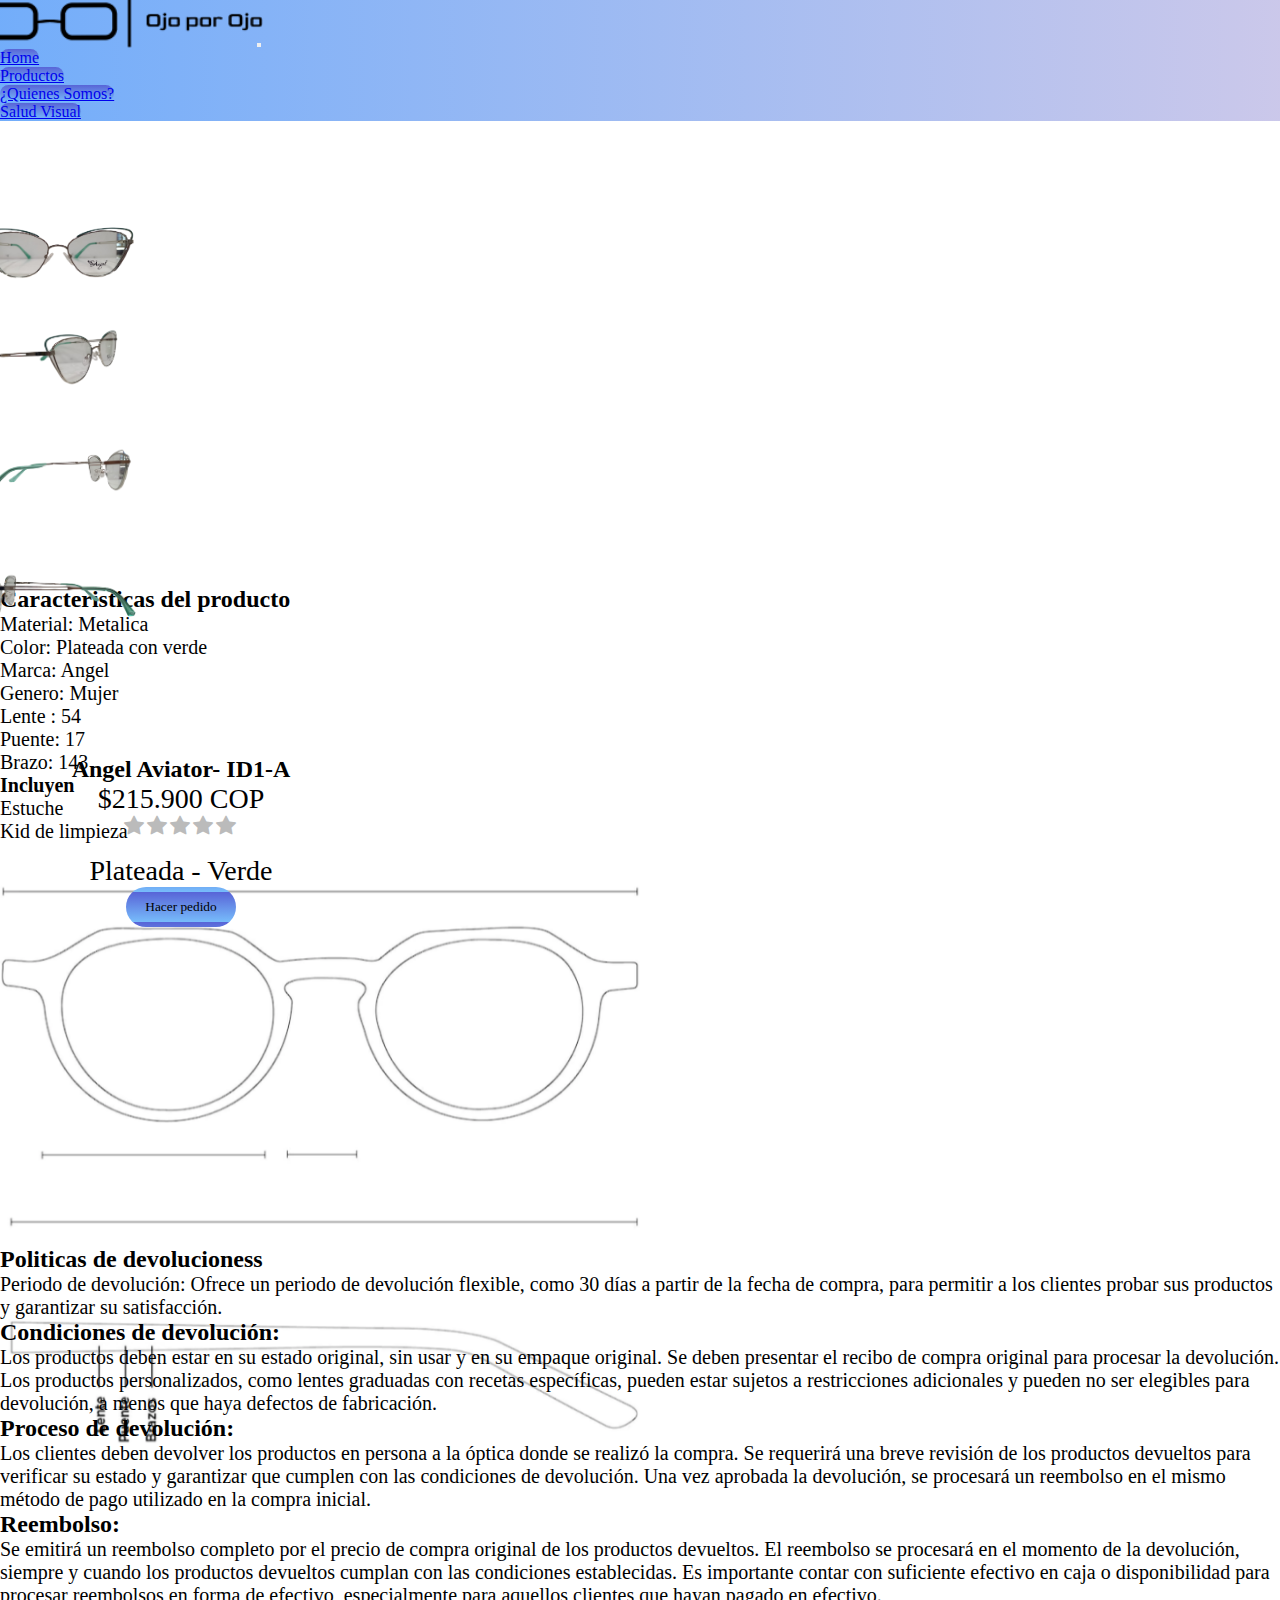
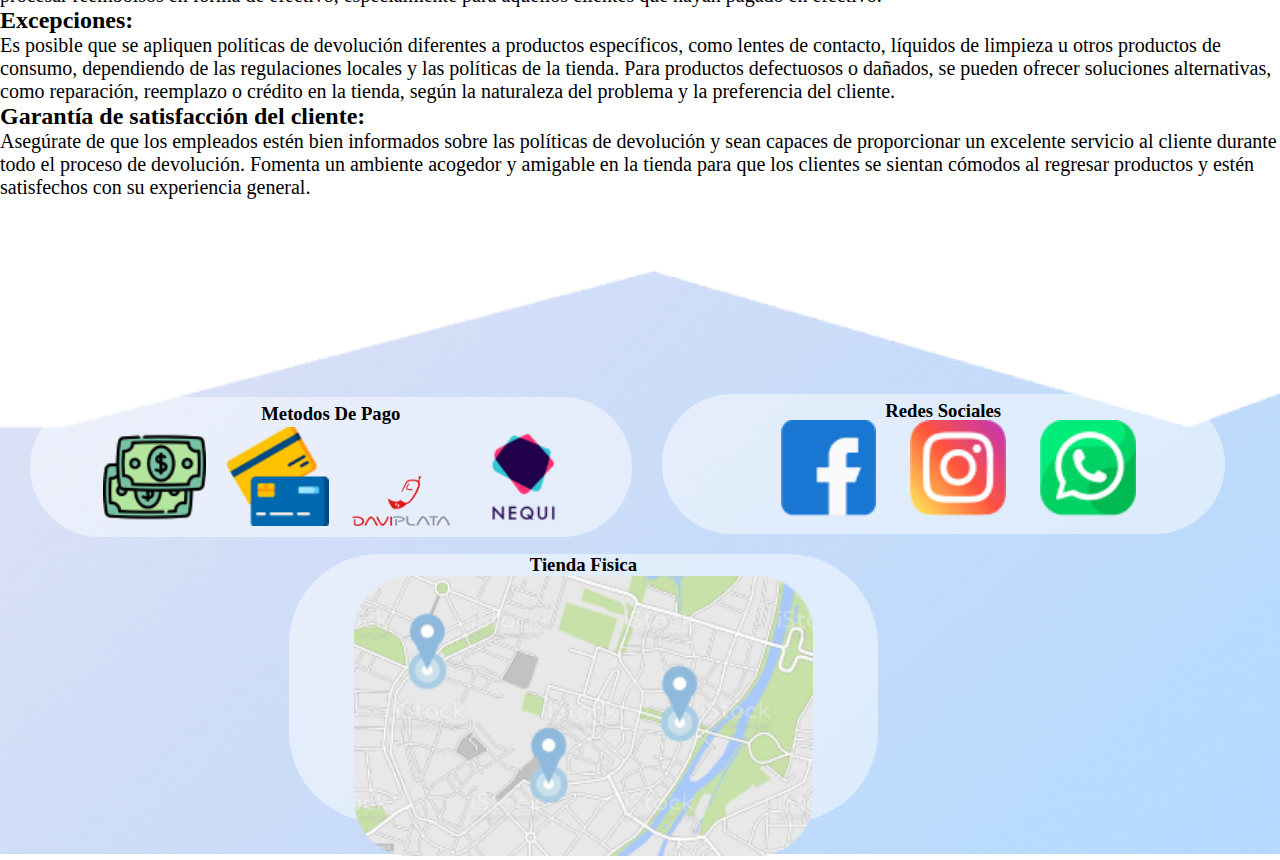
<file: html/detallesProductos/id1-A.html>
<!DOCTYPE html>
<html lang="en">
<head>
    <meta charset="UTF-8">
    <meta name="viewport" content="width=device-width, initial-scale=1.0">
    <title>Detalles</title>
    <link rel="icon" href="../../img/LogoWeb.png">
    <link rel="stylesheet" href="https://cdn.jsdelivr.net/npm/bootstrap-icons@1.11.1/font/bootstrap-icons.css">
    <!-- Bootstrap -->
    <link href="https://cdn.jsdelivr.net/npm/bootstrap@5.3.2/dist/css/bootstrap.min.css" rel="stylesheet" integrity="sha384-T3c6CoIi6uLrA9TneNEoa7RxnatzjcDSCmG1MXxSR1GAsXEV/Dwwykc2MPK8M2HN" crossorigin="anonymous">
    <!-- Estilos -->
    <link rel="stylesheet" href="../../css/details.css">
    <!-- Link de styles solo para el foter -->
    <link rel="stylesheet" href="../../css/style.css">
    <!-- Scrip para el mensaje de wasap -->
    <script src="../../whatsapp-web.js-main"></script>
    <!-- Link animaciones -->
    <!-- <link href="https://unpkg.com/aos@2.3.1/dist/aos.css" rel="stylesheet"> -->
    <!-- Animaciones -->
    <!-- <script src="https://unpkg.com/aos@2.3.1/dist/aos.js"></script> -->
</head>
<body>
  <header data-aos="fade-right" data-aos-duration="2000">
    <!-- Barra navegacion y Info empresa intro -->
    <section id="fase-home1">
    <!-- Barra de  navegacion  -->
    <div class=" "> 
      <nav class="navbar navbar-expand-lg bg-body-tertiary navbar-cont">
                    <div class="container-fluid">
                      <a class="navbar-brand" href="../../index.html"><img src="../../img/logo-nav.png" alt=""></a>
                      <button class="navbar-toggler" type="button" data-bs-toggle="collapse" data-bs-target="#navbarSupportedContent" aria-controls="navbarSupportedContent" aria-expanded="false" aria-label="Toggle navigation">
                        <span class="navbar-toggler-icon"></span>
                      </button>

                      <div class="collapse navbar-collapse" id="navbarSupportedContent">
                        <ul class="navbar-nav me-auto mb-2 mb-lg-0">
                          <li class="nav-item ">
                            <a class="nav-link nav-btn-home" aria-current="page" href="../../index.html">Home</a>
                          </li>
                          <li class="nav-item ">
                            <a class="nav-link nav-btn-home" aria-current="page" href="../Productos.html">Productos</a>
                          </li>
                          <li class="nav-item ">
                            <a class="nav-link nav-btn-home" aria-current="page" href="../about.html">¿Quienes Somos?</a>
                          </li>
                          <li class="nav-item ">
                            <a class="nav-link nav-btn-home" aria-current="page" href="../saludVisual.html">Salud Visual</a>
                          </li>
                          <!-- <li class="nav-item ">
                            <a class="nav-link nav-btn-home" aria-current="page" href="../details.html">Detalles</a>
                          </li> -->
                        </ul>
                      </div>
                    </div>
      </nav>
    </div>    
    </section>
  </header>
<main> 

<section class="pdt-principal">
  <div class="container">
    <div class="row">
        <div class="col-lg-2 col-md-4 producto-img" data-aos="zoom-in-right" data-aos-duration="2000">
            <div class="pdt-img-1">
                <img src="../../img/DetallesProductos/id1-A1.png" alt=""  id="img-1.1">
                <img src="../../img/DetallesProductos/id1-A2.png" alt="" id="img-2.2">
                <img src="../../img/DetallesProductos/id1-A3.png" alt="" id="img-3.3">
                <img src="../../img/DetallesProductos/id1-A4.png" alt="" id="img-4.4">
            </div>
        </div>
        <div class="col-lg-5 col-md-8  pdt-img-2" id="zoom-container"  data-aos="zoom-in-right" data-aos-duration="2000">
          <div class="preview-box"></div>
          <img src="../../img/DetallesProductos/id1-A1.png" alt="" id="imgchange" >
        </div>
        <div class="col-lg-5 col-md-12   producto-detalles" id="producto-id1" data-aos="zoom-in-left" data-aos-duration="2000">
          <div class="contenido-proucto">
            <h2>Angel Aviator- ID1-A</h2>
            <p class="precio-producto">$215.900 COP</p>
            <div class="star-detalles">
              <i class="bi bi-star-fill starw "></i>
              <i class="bi bi-star-fill starw"></i>
              <i class="bi bi-star-fill starw"></i>
              <i class="bi bi-star-fill starw"></i>
              <i class="bi bi-star-fill starw"></i>  
            </div>
            <p class="color-producto">Plateada - Verde</p>
            <button class="btn-pedido">
              Hacer pedido
            </button>
          </div>
        </div>
    </div>
  </div>
</section>



<!-- Caracteristicas de las gafas -->
<section class="caracteristicas-pdt">
    <div class="container" data-aos="zoom-in-down"  data-aos-duration="2000">
        <style>
            /* Personalizar el ancho de las columnas */
            .custom-col {
              width: 33.33%;
            }
            @media (max-width: 767.98px) {
              .custom-col {
                width: 50%;
              }
            }
          </style>
        <div class="row">
            <h2>Caracteristicas del producto</h2>
          <div class="col-md-4 col-sm-6 custom-col column-1">
            <!-- Contenido de la primera columna -->
            <p>Material: Metalica</p>
            <p>Color: Plateada con verde</p>
            <p>Marca: Angel</p>
          </div>
          <div class="col-md-4 col-sm-6 custom-col column-2">
            <!-- Contenido de la primera columna -->
            <p>Genero: Mujer</p>
            <p>Lente : 54</p>
            <p>Puente: 17</p>
            <p>Brazo: 143</p>
          </div>
          <div class="col-md-4 col-sm-12 custom-col column-3">
            <!-- Contenido de la tercera columna -->
            <h4>Incluyen</h4>
            <p>Estuche</p>
            <p>Kid de limpieza</p>
          </div>
        </div>
      </div>
</section>
<!-- Medidas de las gafas -->
<section class="medidas-pdt" data-aos="zoom-in" data-aos-duration="2000">
    <div class="container">
        <div class="row">
            <div class="col-lg-6 medidas-1">
                <img src="../../img/image 10.png" alt="Imagen" class="img-fluid">
            </div>
            <div class="col-lg-6 medidas-2">
                <img src="../../img/image 10 (1).png" alt="Imagen" class="img-fluid">
            </div>
        </div>
    </div>
</section>
<section class="PLT-devolucion">
  <div class="container">
    <div class="row">
      <div class="col-lg-6 PLT-detalles" data-aos="zoom-in-right" data-aos-duration="2000">
        <h2>Politicas de devolucioness</h2>
        <p>Periodo de devolución: Ofrece un periodo de devolución flexible, como 30 días a partir de la fecha de compra, para permitir a los clientes probar sus productos y garantizar su satisfacción.</p>
      
        <h2>Condiciones de devolución:</h2>
        <p>Los productos deben estar en su estado original, sin usar y en su empaque original.
          Se deben presentar el recibo de compra original para procesar la devolución.
          Los productos personalizados, como lentes graduadas con recetas específicas, pueden estar sujetos a restricciones adicionales y pueden no ser elegibles para devolución, a menos que haya defectos de fabricación.
        </p>
        <h2>Proceso de devolución:</h2>
        <p>Los clientes deben devolver los productos en persona a la óptica donde se realizó la compra.
          Se requerirá una breve revisión de los productos devueltos para verificar su estado y garantizar que cumplen con las condiciones de devolución.
          Una vez aprobada la devolución, se procesará un reembolso en el mismo método de pago utilizado en la compra inicial.</p>
      </div>
      <div class="col-lg-6 PLT-detalles" data-aos="zoom-in-left" data-aos-duration="2000">
        <h2>Reembolso:</h2>
        <p>Se emitirá un reembolso completo por el precio de compra original de los productos devueltos.
          El reembolso se procesará en el momento de la devolución, siempre y cuando los productos devueltos cumplan con las condiciones establecidas.
          Es importante contar con suficiente efectivo en caja o disponibilidad para procesar reembolsos en forma de efectivo, especialmente para aquellos clientes que hayan pagado en efectivo.
        </p>
        <h2>Excepciones:</h2>
        <p>Es posible que se apliquen políticas de devolución diferentes a productos específicos, como lentes de contacto, líquidos de limpieza u otros productos de consumo, dependiendo de las regulaciones locales y las políticas de la tienda.
          Para productos defectuosos o dañados, se pueden ofrecer soluciones alternativas, como reparación, reemplazo o crédito en la tienda, según la naturaleza del problema y la preferencia del cliente.
        </p>
        <h2>Garantía de satisfacción del cliente:</h2> 
        <p>Asegúrate de que los empleados estén bien informados sobre las políticas de devolución y sean capaces de proporcionar un excelente servicio al cliente durante todo el proceso de devolución.
          Fomenta un ambiente acogedor y amigable en la tienda para que los clientes se sientan cómodos al regresar productos y estén satisfechos con su experiencia general.
        </p>
      </div>
    </div>
  </div>
</section>
</main>

<!-- Pie de la Paguina -->
<footer data-aos="zoom-in-left" data-aos-duration="2000">
  <section id="footer-final">
    <div class="footer-pagos">
      <h3>Metodos De <br>Pago</h3>
      <img src="../../img/efectivo1.png" alt="">
      <img src="../../img/tarjeta-de-credito1.png" alt="">
      <img src="../../img/daviplata1.png" alt="">
      <img src="../../img/Nequi1.png" alt="">
    </div>
    <div class="footer-redes">
      <h3>Redes <br>Sociales</h3>
      <a href="https://facebook.com/"  target="_blank"><img src="../../img/facebook1.png" alt="" ></a>
      <a href="https://www.instagram.com/" target="_blank"><img src="../../img/instagram1.png" alt=""></a>
      <a href="" target="_blank"><img src="../../img/whatsapp1..png" alt=""></a>
    </div>
    <div class="footer-mapa">
      <h3>Tienda <br>Fisica</h3>
      <a href="https://maps.app.goo.gl/1m4nn91wigKfTF5e8 " target="_blank">
        <img src="../../img/mapa-tienda.png" alt="">
      </a>
    </div>
  </section>
</footer>
<script>
let img1Btn = document.getElementById("img-1.1");
let img2Btn = document.getElementById("img-2.2");
let img3Btn = document.getElementById("img-3.3");
let img4Btn = document.getElementById("img-4.4");
let imgchange = document.getElementById("imgchange");

img1Btn.onclick = function(){
    imgchange.src = "../../img/DetallesProductos/id1-A1.png";
}
img2Btn.onclick = function(){
    imgchange.src = "../../img/DetallesProductos/id1-A2.png";
}
img3Btn.onclick = function(){
    imgchange.src = "../../img/DetallesProductos/id1-A3.png";
}
img4Btn.onclick = function(){
    imgchange.src = "../../img/DetallesProductos/id1-A4.png";
}

// Estilo de las estrellas hover
const starsGold = document.querySelectorAll('.starw');
starsGold.forEach(function(starBi ,index){
	starBi.addEventListener('click', function(){
		for (let i=0; i<=index; i++){
			starsGold[i].classList.add('checked');
		}
		for (let i=index+1; i<starsGold.length; i++){
			starsGold[i].classList.remove('checked');
		}
	})	
})

// Animacion del ZOOM para ver los detalles de la imagen
const container = document.getElementById('zoom-container');
const previewBox = document.querySelector('.preview-box');

container.addEventListener('mousemove', function(event) {
  const containerRect = container.getBoundingClientRect();
  const x = event.clientX - containerRect.left;
  const y = event.clientY - containerRect.top;

  const image = document.getElementById('imgchange');
  const imageRect = image.getBoundingClientRect();
  const imageX = (x / containerRect.width) * imageRect.width;
  const imageY = (y / containerRect.height) * imageRect.height;

  previewBox.style.left = `${x - 35}px`;
  previewBox.style.top = `${y - 35}px`;

  container.style.setProperty('--x', `${imageX}px`);
  container.style.setProperty('--y', `${imageY}px`);
});

container.addEventListener('mouseenter', function() {
  container.classList.add('zoomed');
  previewBox.style.display = 'block';
});

container.addEventListener('mouseleave', function() {
  container.classList.remove('zoomed');
  previewBox.style.display = 'none';
});




//Boton de enviar con los datos del producto
const btnEnviar = document.querySelector(".btn-pedido"); // Botón "Hacer pedido"

btnEnviar.addEventListener("click", () => {
  // Obtener ID del producto
  const idProducto = document.querySelector(".producto-detalles").getAttribute("id");

  // Obtener nombre del producto
  const nombreProducto = document.querySelector(".contenido-proucto h2").textContent;

  // Obtener enlace de la página del producto
  const enlaceProducto = window.location.href;

  // Obtener otras características (opcional)
  const precioProducto = document.querySelector(".contenido-proucto .precio-producto").textContent;
  const colorProducto = document.querySelector(".contenido-proucto .color-producto").textContent;

  // Formar mensaje de WhatsApp
  const mensaje = `Hola, estoy interesado en el producto ${nombreProducto} (ID: ${idProducto}):\n\n* Precio: ${precioProducto}\n
  * Color: ${colorProducto}\n* Enlace del producto:\n\n ${enlaceProducto}`;

  // Abrir WhatsApp con el mensaje
  window.open(`https://api.whatsapp.com/send?phone=+573195945763&text=${encodeURIComponent(mensaje)}`, '_blank');
});



// Animaciones R
AOS.init();
// 

</script>





<!-- Bootstrap JS y dependencias opcionales (jQuery) -->
<script src="https://code.jquery.com/jquery-3.5.1.slim.min.js"></script>
<script src="https://cdn.jsdelivr.net/npm/@popperjs/core@2.5.4/dist/umd/popper.min.js"></script>
<script src="https://stackpath.bootstrapcdn.com/bootstrap/4.5.2/js/bootstrap.min.js"></script>
<!-- Bootstrap -->
<script src="https://cdn.jsdelivr.net/npm/bootstrap@5.3.2/dist/js/bootstrap.bundle.min.js" integrity="sha384-C6RzsynM9kWDrMNeT87bh95OGNyZPhcTNXj1NW7RuBCsyN/o0jlpcV8Qyq46cDfL" crossorigin="anonymous"></script>
</body>
</html>
</file>
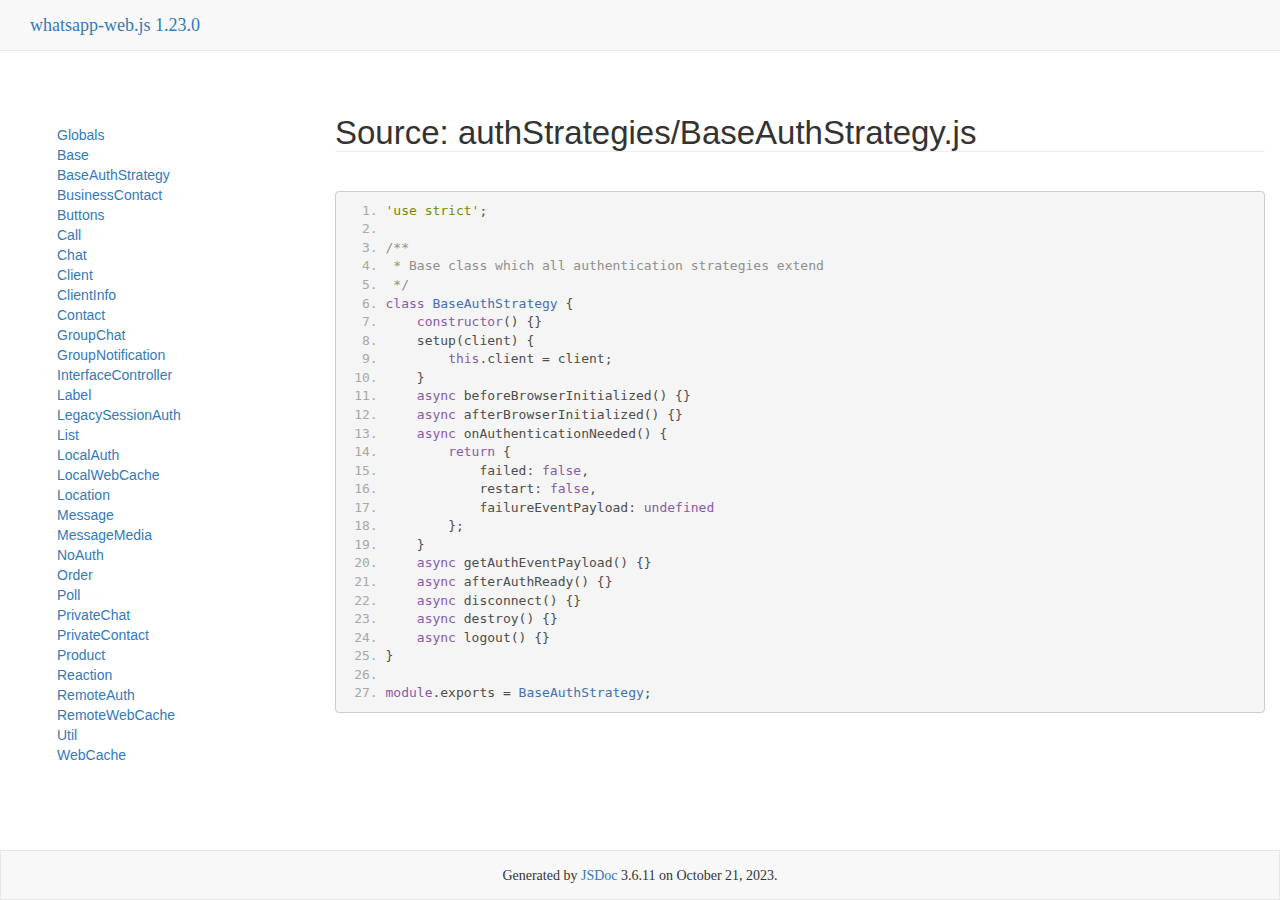
<file: whatsapp-web.js-main/docs/authStrategies_BaseAuthStrategy.js.html>
<!doctype html>
<html>

<head>
  <meta name="generator" content="JSDoc 3.6.11">
  <meta charset="utf-8">
  <title>whatsapp-web.js 1.23.0 &raquo; Source: authStrategies/BaseAuthStrategy.js</title>
  <link rel="stylesheet" href="https://brick.a.ssl.fastly.net/Karla:400,400i,700,700i" type="text/css">
  <link rel="stylesheet" href="https://brick.a.ssl.fastly.net/Noto+Serif:400,400i,700,700i" type="text/css">
  <link rel="stylesheet" href="https://brick.a.ssl.fastly.net/Inconsolata:500" type="text/css">
  <link href="css/baseline.css" rel="stylesheet">
</head>

<body onload="prettyPrint()">
  <nav id="jsdoc-navbar" role="navigation" class="jsdoc-navbar">
    <div id="jsdoc-navbar-container">
      <div id="jsdoc-navbar-content">
        <a href="index.html" class="jsdoc-navbar-package-name">whatsapp-web.<wbr>js 1.<wbr>23.<wbr>0</a>
      </div>
    </div>
  </nav>
  <div id="jsdoc-body-container">
    <div id="jsdoc-content">
      <div id="jsdoc-content-container">
        <div id="jsdoc-banner" role="banner">
        </div>
        <div id="jsdoc-main" role="main">
          <header class="page-header">
            <h1>Source: authStrategies/BaseAuthStrategy.js</h1>
          </header>
          <article>
            <pre class="prettyprint linenums"><code>&#x27;use strict&#x27;;

/**
 * Base class which all authentication strategies extend
 */
class BaseAuthStrategy {
    constructor() {}
    setup(client) {
        this.client &#x3D; client;
    }
    async beforeBrowserInitialized() {}
    async afterBrowserInitialized() {}
    async onAuthenticationNeeded() {
        return {
            failed: false,
            restart: false,
            failureEventPayload: undefined
        };
    }
    async getAuthEventPayload() {}
    async afterAuthReady() {}
    async disconnect() {}
    async destroy() {}
    async logout() {}
}

module.exports &#x3D; BaseAuthStrategy;</code></pre>
          </article>
        </div>
      </div>
      <nav id="jsdoc-toc-nav" role="navigation"></nav>
    </div>
  </div>
  <footer id="jsdoc-footer" class="jsdoc-footer">
    <div id="jsdoc-footer-container">
      <p>
        Generated by <a href="https://github.com/jsdoc3/jsdoc">JSDoc</a> 3.6.11 on October 21, 2023.
      </p>
    </div>
  </footer>
  <script src="scripts/jquery.min.js"></script>
  <script src="scripts/tree.jquery.js"></script>
  <script src="scripts/prettify.js"></script>
  <script src="scripts/jsdoc-toc.js"></script>
  <script src="scripts/linenumber.js"></script>
  <script src="scripts/scrollanchor.js"></script>
</body>

</html>
</file>
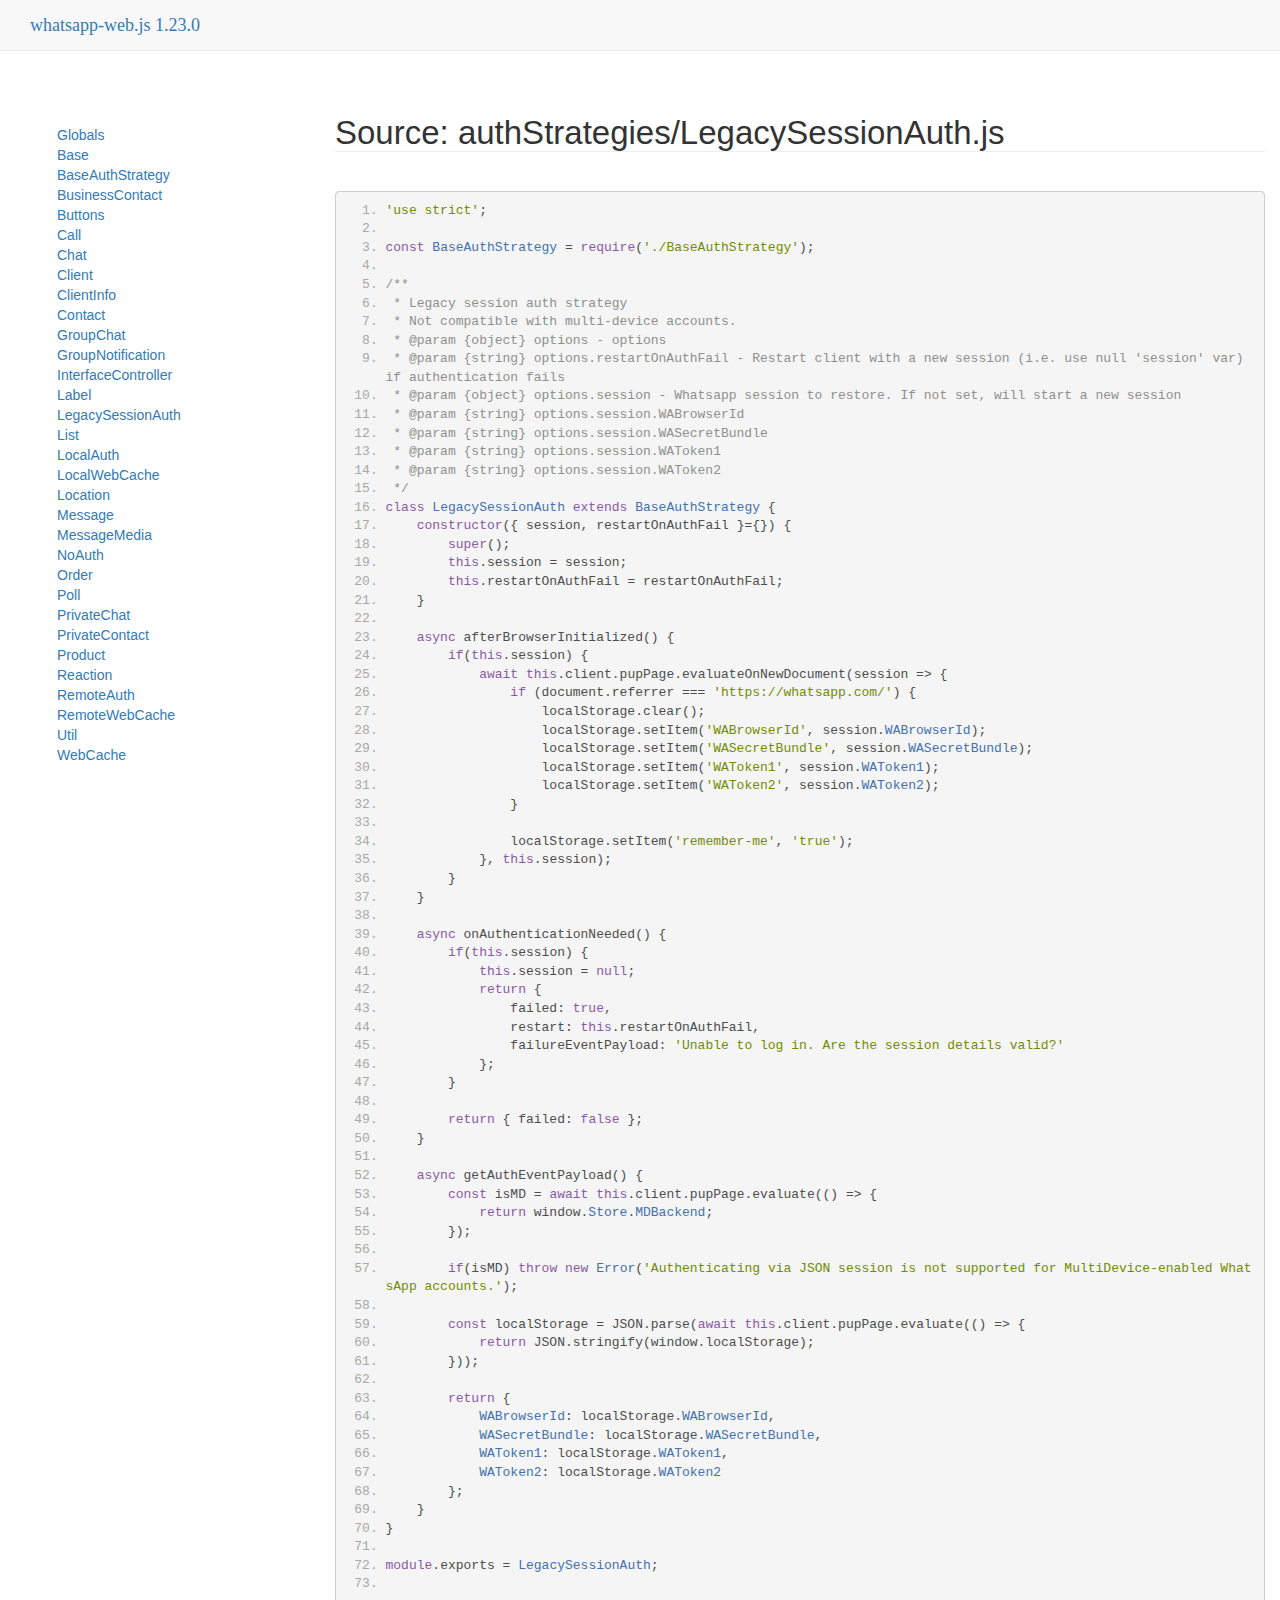
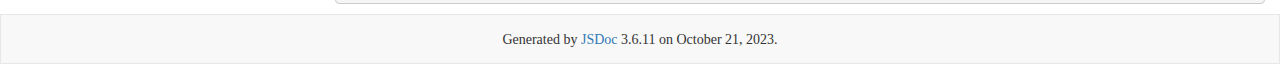
<file: whatsapp-web.js-main/docs/authStrategies_LegacySessionAuth.js.html>
<!doctype html>
<html>

<head>
  <meta name="generator" content="JSDoc 3.6.11">
  <meta charset="utf-8">
  <title>whatsapp-web.js 1.23.0 &raquo; Source: authStrategies/LegacySessionAuth.js</title>
  <link rel="stylesheet" href="https://brick.a.ssl.fastly.net/Karla:400,400i,700,700i" type="text/css">
  <link rel="stylesheet" href="https://brick.a.ssl.fastly.net/Noto+Serif:400,400i,700,700i" type="text/css">
  <link rel="stylesheet" href="https://brick.a.ssl.fastly.net/Inconsolata:500" type="text/css">
  <link href="css/baseline.css" rel="stylesheet">
</head>

<body onload="prettyPrint()">
  <nav id="jsdoc-navbar" role="navigation" class="jsdoc-navbar">
    <div id="jsdoc-navbar-container">
      <div id="jsdoc-navbar-content">
        <a href="index.html" class="jsdoc-navbar-package-name">whatsapp-web.<wbr>js 1.<wbr>23.<wbr>0</a>
      </div>
    </div>
  </nav>
  <div id="jsdoc-body-container">
    <div id="jsdoc-content">
      <div id="jsdoc-content-container">
        <div id="jsdoc-banner" role="banner">
        </div>
        <div id="jsdoc-main" role="main">
          <header class="page-header">
            <h1>Source: authStrategies/LegacySessionAuth.js</h1>
          </header>
          <article>
            <pre class="prettyprint linenums"><code>&#x27;use strict&#x27;;

const BaseAuthStrategy &#x3D; require(&#x27;./BaseAuthStrategy&#x27;);

/**
 * Legacy session auth strategy
 * Not compatible with multi-device accounts.
 * @param {object} options - options
 * @param {string} options.restartOnAuthFail - Restart client with a new session (i.e. use null &#x27;session&#x27; var) if authentication fails
 * @param {object} options.session - Whatsapp session to restore. If not set, will start a new session
 * @param {string} options.session.WABrowserId
 * @param {string} options.session.WASecretBundle
 * @param {string} options.session.WAToken1
 * @param {string} options.session.WAToken2
 */
class LegacySessionAuth extends BaseAuthStrategy {
    constructor({ session, restartOnAuthFail }&#x3D;{}) {
        super();
        this.session &#x3D; session;
        this.restartOnAuthFail &#x3D; restartOnAuthFail;
    }

    async afterBrowserInitialized() {
        if(this.session) {
            await this.client.pupPage.evaluateOnNewDocument(session &#x3D;&gt; {
                if (document.referrer &#x3D;&#x3D;&#x3D; &#x27;https://whatsapp.com/&#x27;) {
                    localStorage.clear();
                    localStorage.setItem(&#x27;WABrowserId&#x27;, session.WABrowserId);
                    localStorage.setItem(&#x27;WASecretBundle&#x27;, session.WASecretBundle);
                    localStorage.setItem(&#x27;WAToken1&#x27;, session.WAToken1);
                    localStorage.setItem(&#x27;WAToken2&#x27;, session.WAToken2);
                }
  
                localStorage.setItem(&#x27;remember-me&#x27;, &#x27;true&#x27;);
            }, this.session);
        }
    }

    async onAuthenticationNeeded() {
        if(this.session) {
            this.session &#x3D; null;
            return {
                failed: true,
                restart: this.restartOnAuthFail,
                failureEventPayload: &#x27;Unable to log in. Are the session details valid?&#x27;
            };
        }

        return { failed: false };
    }

    async getAuthEventPayload() {
        const isMD &#x3D; await this.client.pupPage.evaluate(() &#x3D;&gt; {
            return window.Store.MDBackend;
        });

        if(isMD) throw new Error(&#x27;Authenticating via JSON session is not supported for MultiDevice-enabled WhatsApp accounts.&#x27;);

        const localStorage &#x3D; JSON.parse(await this.client.pupPage.evaluate(() &#x3D;&gt; {
            return JSON.stringify(window.localStorage);
        }));

        return {
            WABrowserId: localStorage.WABrowserId,
            WASecretBundle: localStorage.WASecretBundle,
            WAToken1: localStorage.WAToken1,
            WAToken2: localStorage.WAToken2
        };
    }
}

module.exports &#x3D; LegacySessionAuth;
</code></pre>
          </article>
        </div>
      </div>
      <nav id="jsdoc-toc-nav" role="navigation"></nav>
    </div>
  </div>
  <footer id="jsdoc-footer" class="jsdoc-footer">
    <div id="jsdoc-footer-container">
      <p>
        Generated by <a href="https://github.com/jsdoc3/jsdoc">JSDoc</a> 3.6.11 on October 21, 2023.
      </p>
    </div>
  </footer>
  <script src="scripts/jquery.min.js"></script>
  <script src="scripts/tree.jquery.js"></script>
  <script src="scripts/prettify.js"></script>
  <script src="scripts/jsdoc-toc.js"></script>
  <script src="scripts/linenumber.js"></script>
  <script src="scripts/scrollanchor.js"></script>
</body>

</html>
</file>
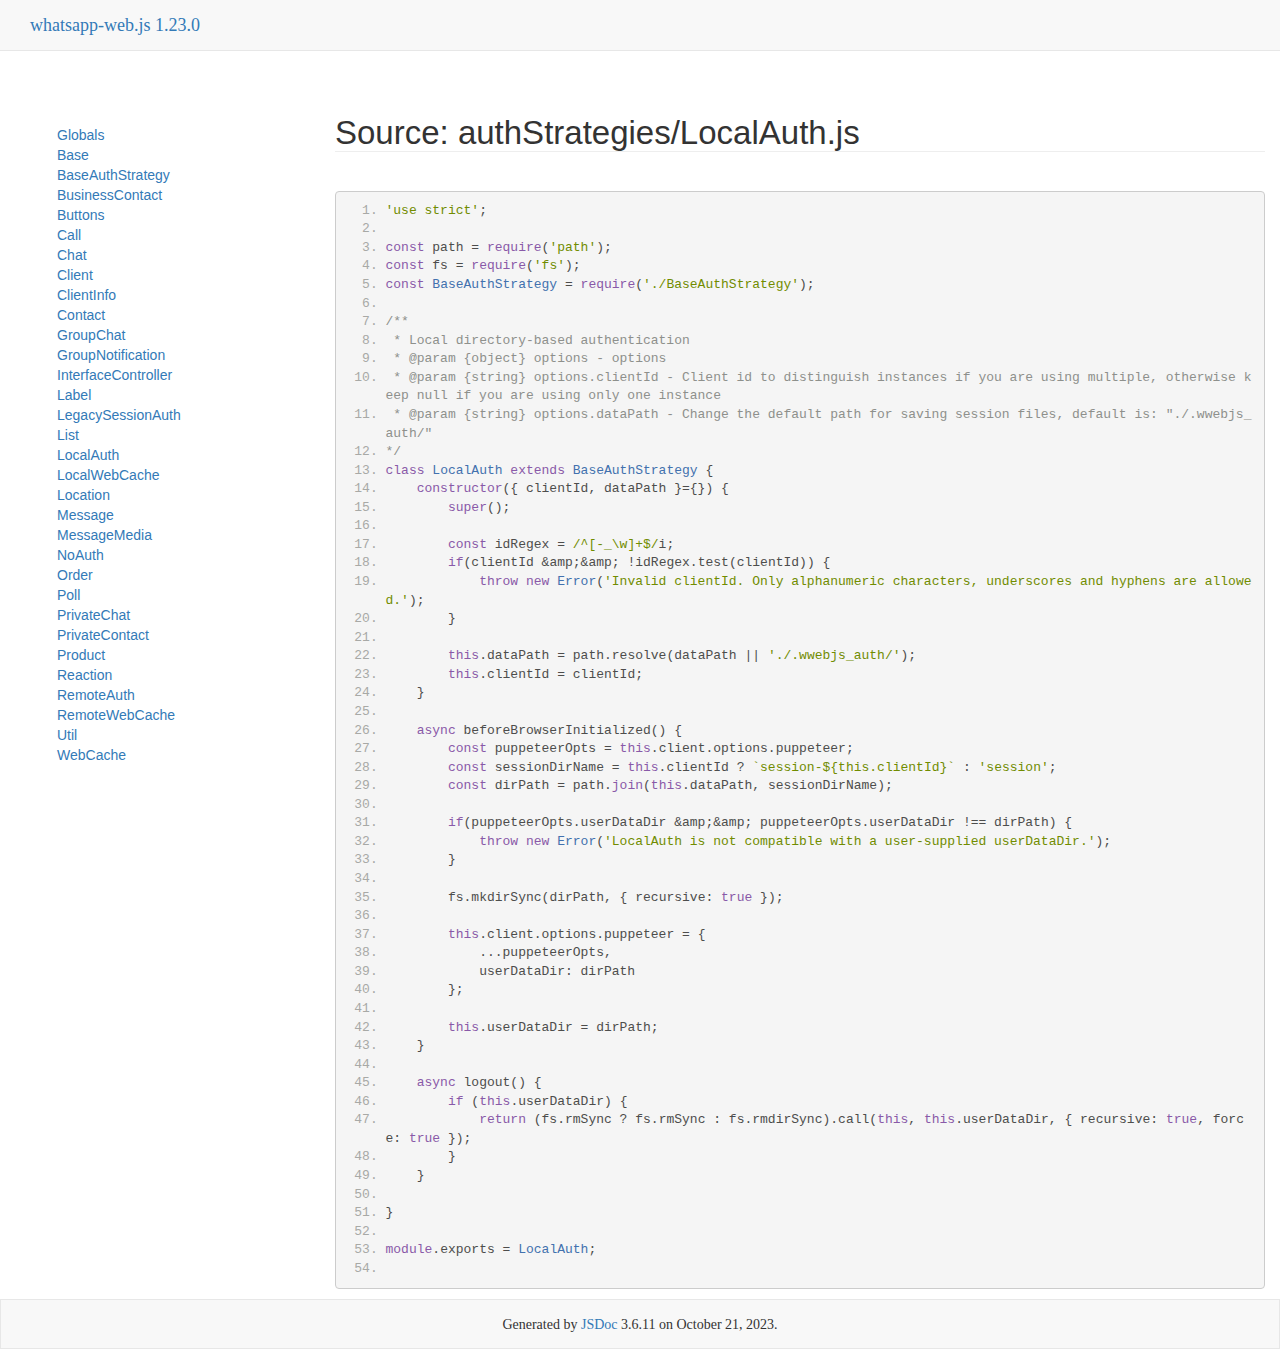
<file: whatsapp-web.js-main/docs/authStrategies_LocalAuth.js.html>
<!doctype html>
<html>

<head>
  <meta name="generator" content="JSDoc 3.6.11">
  <meta charset="utf-8">
  <title>whatsapp-web.js 1.23.0 &raquo; Source: authStrategies/LocalAuth.js</title>
  <link rel="stylesheet" href="https://brick.a.ssl.fastly.net/Karla:400,400i,700,700i" type="text/css">
  <link rel="stylesheet" href="https://brick.a.ssl.fastly.net/Noto+Serif:400,400i,700,700i" type="text/css">
  <link rel="stylesheet" href="https://brick.a.ssl.fastly.net/Inconsolata:500" type="text/css">
  <link href="css/baseline.css" rel="stylesheet">
</head>

<body onload="prettyPrint()">
  <nav id="jsdoc-navbar" role="navigation" class="jsdoc-navbar">
    <div id="jsdoc-navbar-container">
      <div id="jsdoc-navbar-content">
        <a href="index.html" class="jsdoc-navbar-package-name">whatsapp-web.<wbr>js 1.<wbr>23.<wbr>0</a>
      </div>
    </div>
  </nav>
  <div id="jsdoc-body-container">
    <div id="jsdoc-content">
      <div id="jsdoc-content-container">
        <div id="jsdoc-banner" role="banner">
        </div>
        <div id="jsdoc-main" role="main">
          <header class="page-header">
            <h1>Source: authStrategies/LocalAuth.js</h1>
          </header>
          <article>
            <pre class="prettyprint linenums"><code>&#x27;use strict&#x27;;

const path &#x3D; require(&#x27;path&#x27;);
const fs &#x3D; require(&#x27;fs&#x27;);
const BaseAuthStrategy &#x3D; require(&#x27;./BaseAuthStrategy&#x27;);

/**
 * Local directory-based authentication
 * @param {object} options - options
 * @param {string} options.clientId - Client id to distinguish instances if you are using multiple, otherwise keep null if you are using only one instance
 * @param {string} options.dataPath - Change the default path for saving session files, default is: &quot;./.wwebjs_auth/&quot; 
*/
class LocalAuth extends BaseAuthStrategy {
    constructor({ clientId, dataPath }&#x3D;{}) {
        super();

        const idRegex &#x3D; /^[-_\w]+$/i;
        if(clientId &amp;amp;&amp;amp; !idRegex.test(clientId)) {
            throw new Error(&#x27;Invalid clientId. Only alphanumeric characters, underscores and hyphens are allowed.&#x27;);
        }

        this.dataPath &#x3D; path.resolve(dataPath || &#x27;./.wwebjs_auth/&#x27;);
        this.clientId &#x3D; clientId;
    }

    async beforeBrowserInitialized() {
        const puppeteerOpts &#x3D; this.client.options.puppeteer;
        const sessionDirName &#x3D; this.clientId ? &#x60;session-${this.clientId}&#x60; : &#x27;session&#x27;;
        const dirPath &#x3D; path.join(this.dataPath, sessionDirName);

        if(puppeteerOpts.userDataDir &amp;amp;&amp;amp; puppeteerOpts.userDataDir !&#x3D;&#x3D; dirPath) {
            throw new Error(&#x27;LocalAuth is not compatible with a user-supplied userDataDir.&#x27;);
        }

        fs.mkdirSync(dirPath, { recursive: true });
        
        this.client.options.puppeteer &#x3D; {
            ...puppeteerOpts,
            userDataDir: dirPath
        };

        this.userDataDir &#x3D; dirPath;
    }

    async logout() {
        if (this.userDataDir) {
            return (fs.rmSync ? fs.rmSync : fs.rmdirSync).call(this, this.userDataDir, { recursive: true, force: true });
        }
    }

}

module.exports &#x3D; LocalAuth;
</code></pre>
          </article>
        </div>
      </div>
      <nav id="jsdoc-toc-nav" role="navigation"></nav>
    </div>
  </div>
  <footer id="jsdoc-footer" class="jsdoc-footer">
    <div id="jsdoc-footer-container">
      <p>
        Generated by <a href="https://github.com/jsdoc3/jsdoc">JSDoc</a> 3.6.11 on October 21, 2023.
      </p>
    </div>
  </footer>
  <script src="scripts/jquery.min.js"></script>
  <script src="scripts/tree.jquery.js"></script>
  <script src="scripts/prettify.js"></script>
  <script src="scripts/jsdoc-toc.js"></script>
  <script src="scripts/linenumber.js"></script>
  <script src="scripts/scrollanchor.js"></script>
</body>

</html>
</file>
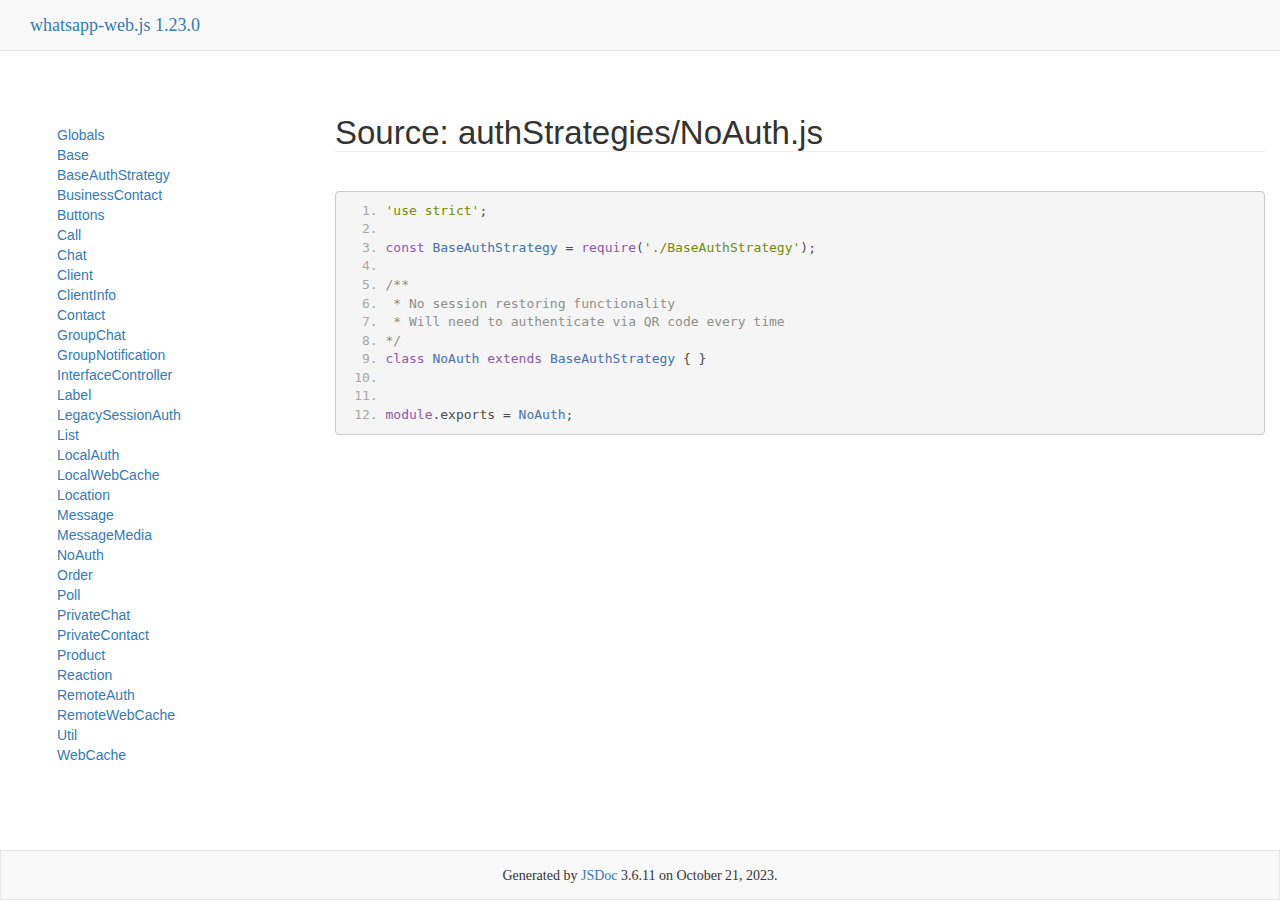
<file: whatsapp-web.js-main/docs/authStrategies_NoAuth.js.html>
<!doctype html>
<html>

<head>
  <meta name="generator" content="JSDoc 3.6.11">
  <meta charset="utf-8">
  <title>whatsapp-web.js 1.23.0 &raquo; Source: authStrategies/NoAuth.js</title>
  <link rel="stylesheet" href="https://brick.a.ssl.fastly.net/Karla:400,400i,700,700i" type="text/css">
  <link rel="stylesheet" href="https://brick.a.ssl.fastly.net/Noto+Serif:400,400i,700,700i" type="text/css">
  <link rel="stylesheet" href="https://brick.a.ssl.fastly.net/Inconsolata:500" type="text/css">
  <link href="css/baseline.css" rel="stylesheet">
</head>

<body onload="prettyPrint()">
  <nav id="jsdoc-navbar" role="navigation" class="jsdoc-navbar">
    <div id="jsdoc-navbar-container">
      <div id="jsdoc-navbar-content">
        <a href="index.html" class="jsdoc-navbar-package-name">whatsapp-web.<wbr>js 1.<wbr>23.<wbr>0</a>
      </div>
    </div>
  </nav>
  <div id="jsdoc-body-container">
    <div id="jsdoc-content">
      <div id="jsdoc-content-container">
        <div id="jsdoc-banner" role="banner">
        </div>
        <div id="jsdoc-main" role="main">
          <header class="page-header">
            <h1>Source: authStrategies/NoAuth.js</h1>
          </header>
          <article>
            <pre class="prettyprint linenums"><code>&#x27;use strict&#x27;;

const BaseAuthStrategy &#x3D; require(&#x27;./BaseAuthStrategy&#x27;);

/**
 * No session restoring functionality
 * Will need to authenticate via QR code every time
*/
class NoAuth extends BaseAuthStrategy { }


module.exports &#x3D; NoAuth;</code></pre>
          </article>
        </div>
      </div>
      <nav id="jsdoc-toc-nav" role="navigation"></nav>
    </div>
  </div>
  <footer id="jsdoc-footer" class="jsdoc-footer">
    <div id="jsdoc-footer-container">
      <p>
        Generated by <a href="https://github.com/jsdoc3/jsdoc">JSDoc</a> 3.6.11 on October 21, 2023.
      </p>
    </div>
  </footer>
  <script src="scripts/jquery.min.js"></script>
  <script src="scripts/tree.jquery.js"></script>
  <script src="scripts/prettify.js"></script>
  <script src="scripts/jsdoc-toc.js"></script>
  <script src="scripts/linenumber.js"></script>
  <script src="scripts/scrollanchor.js"></script>
</body>

</html>
</file>
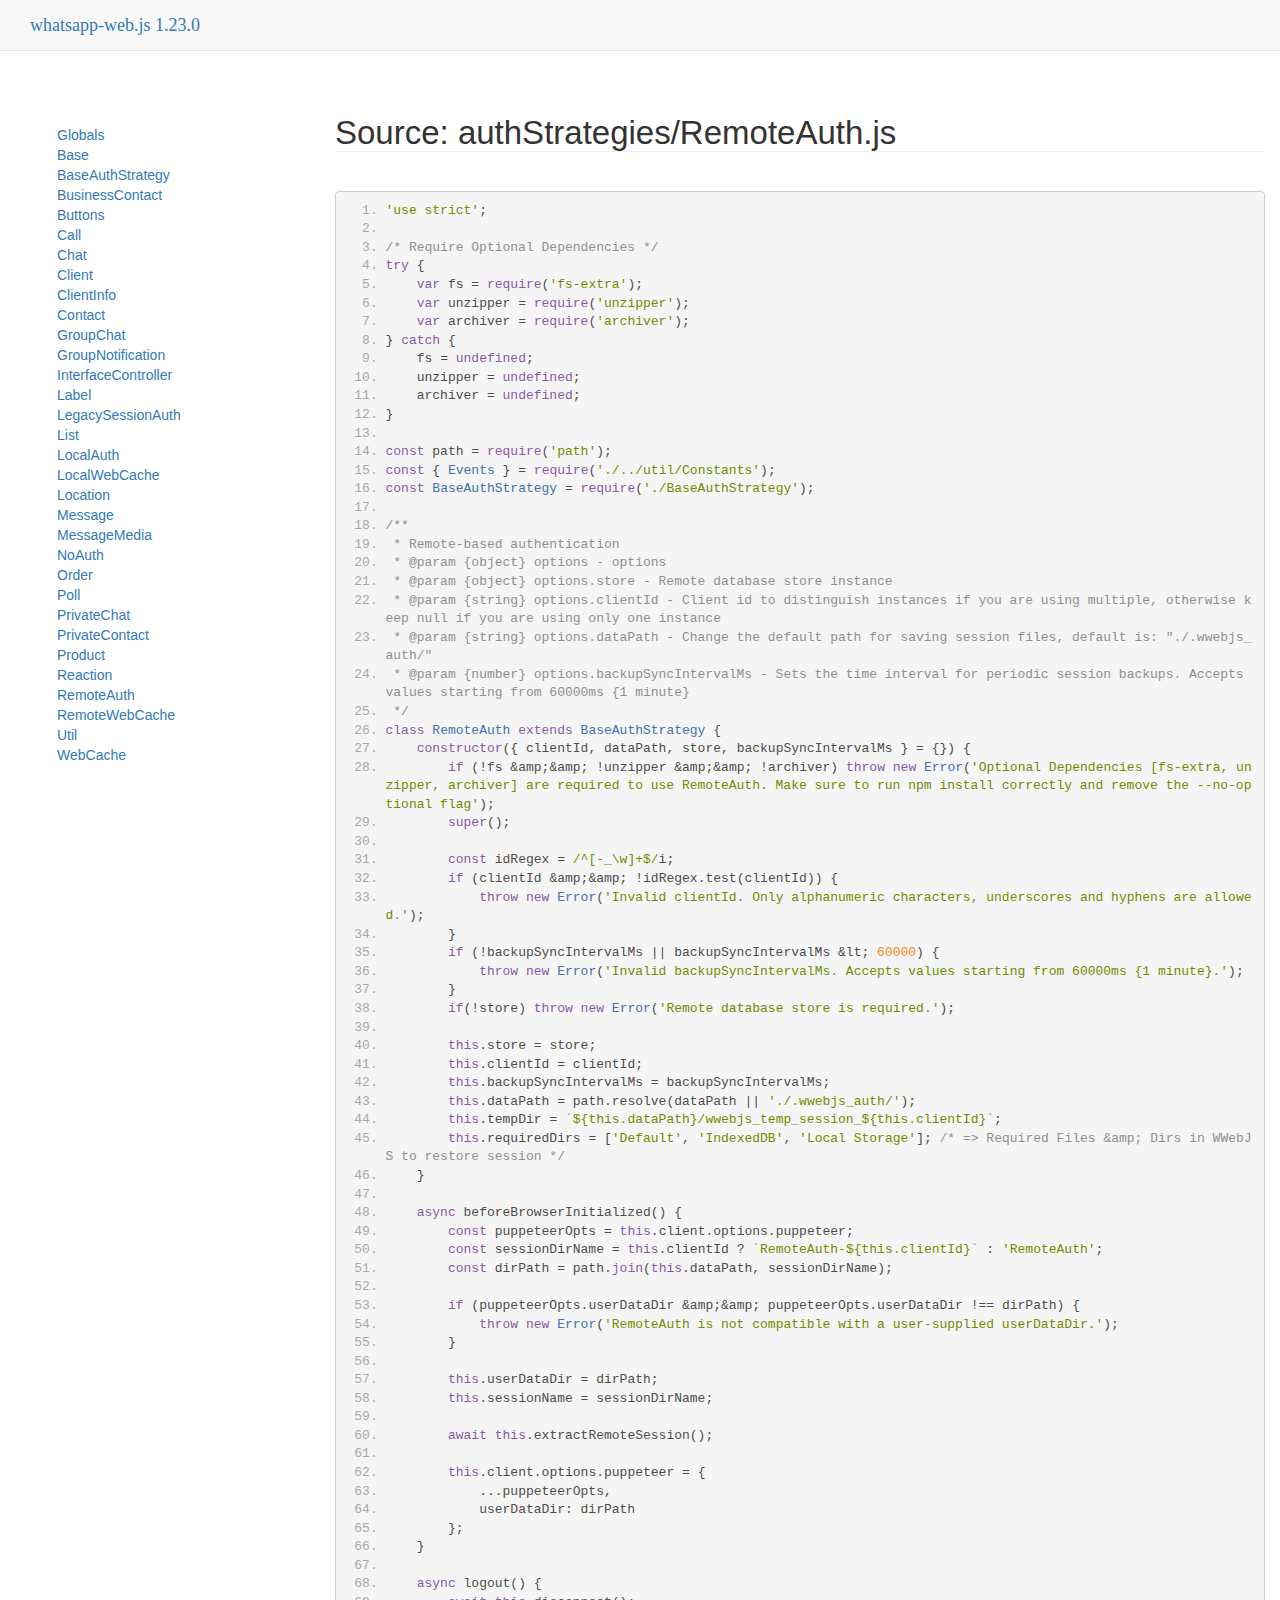
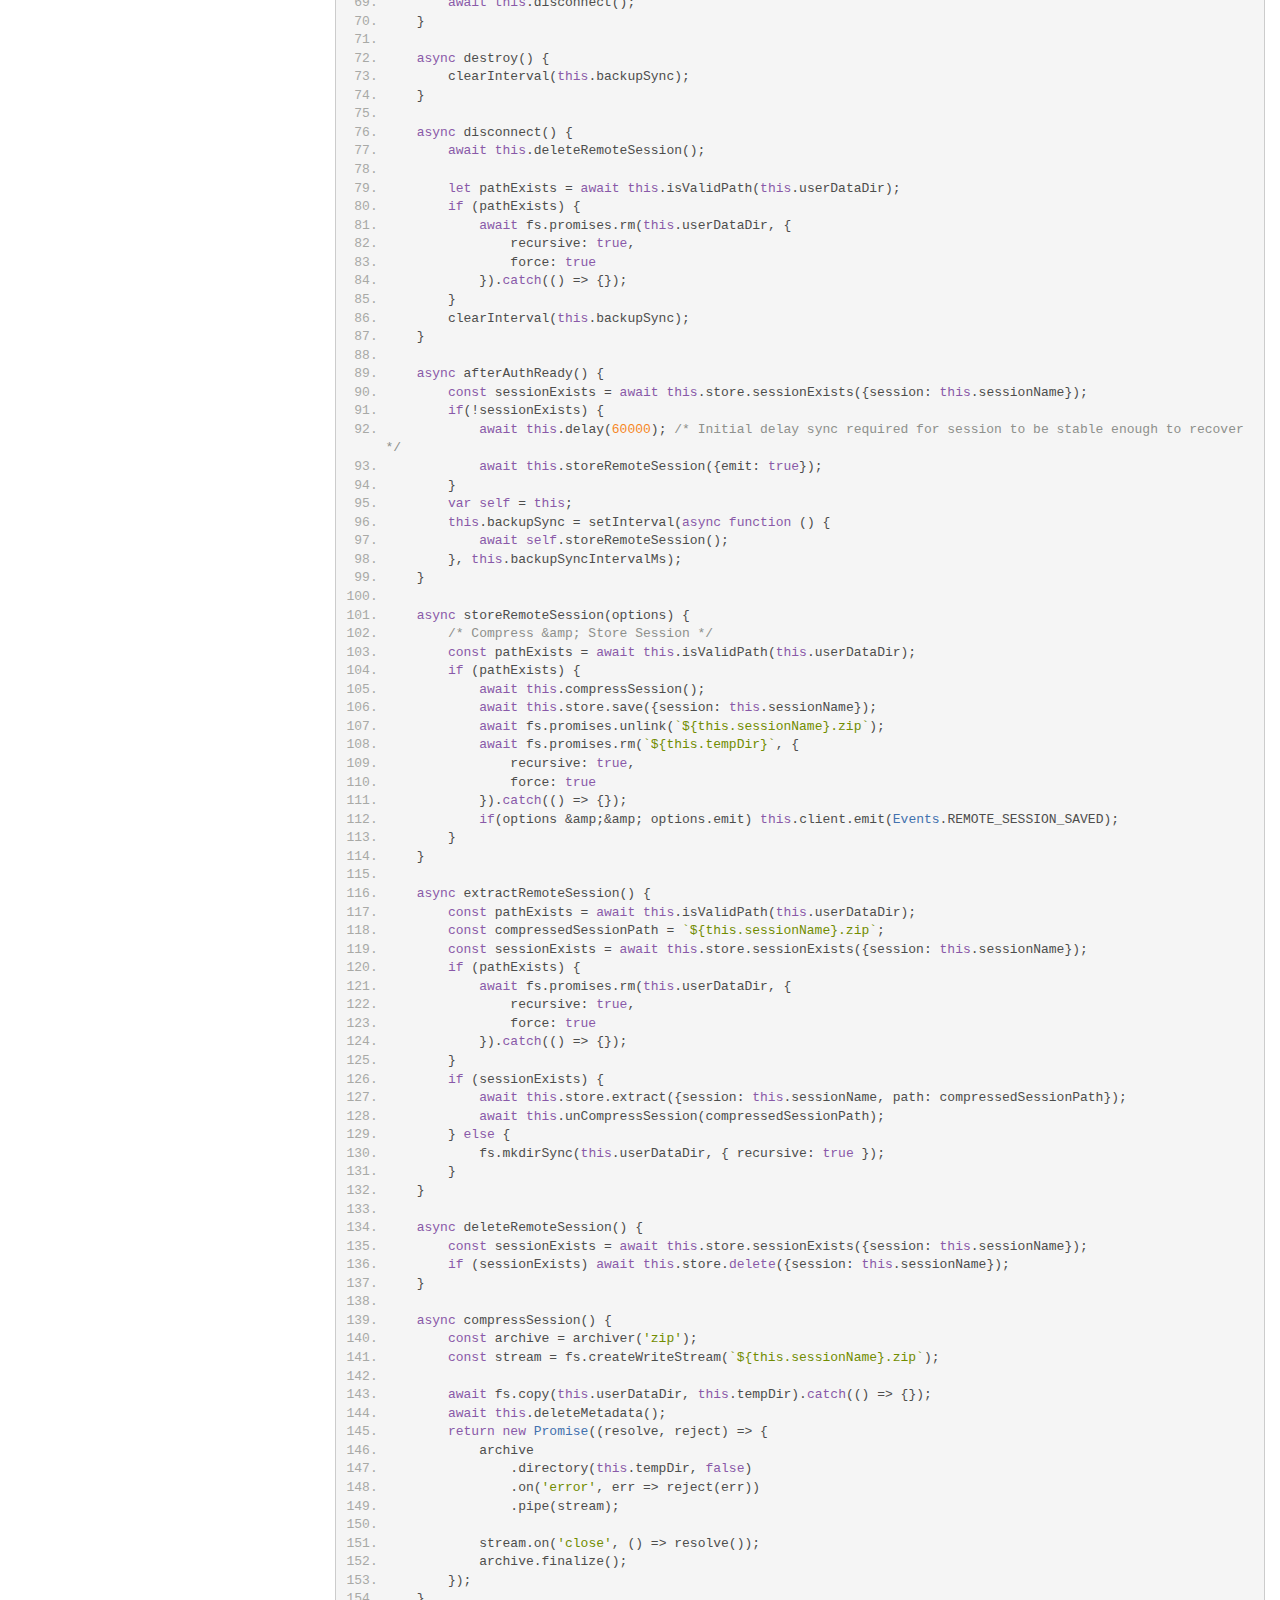
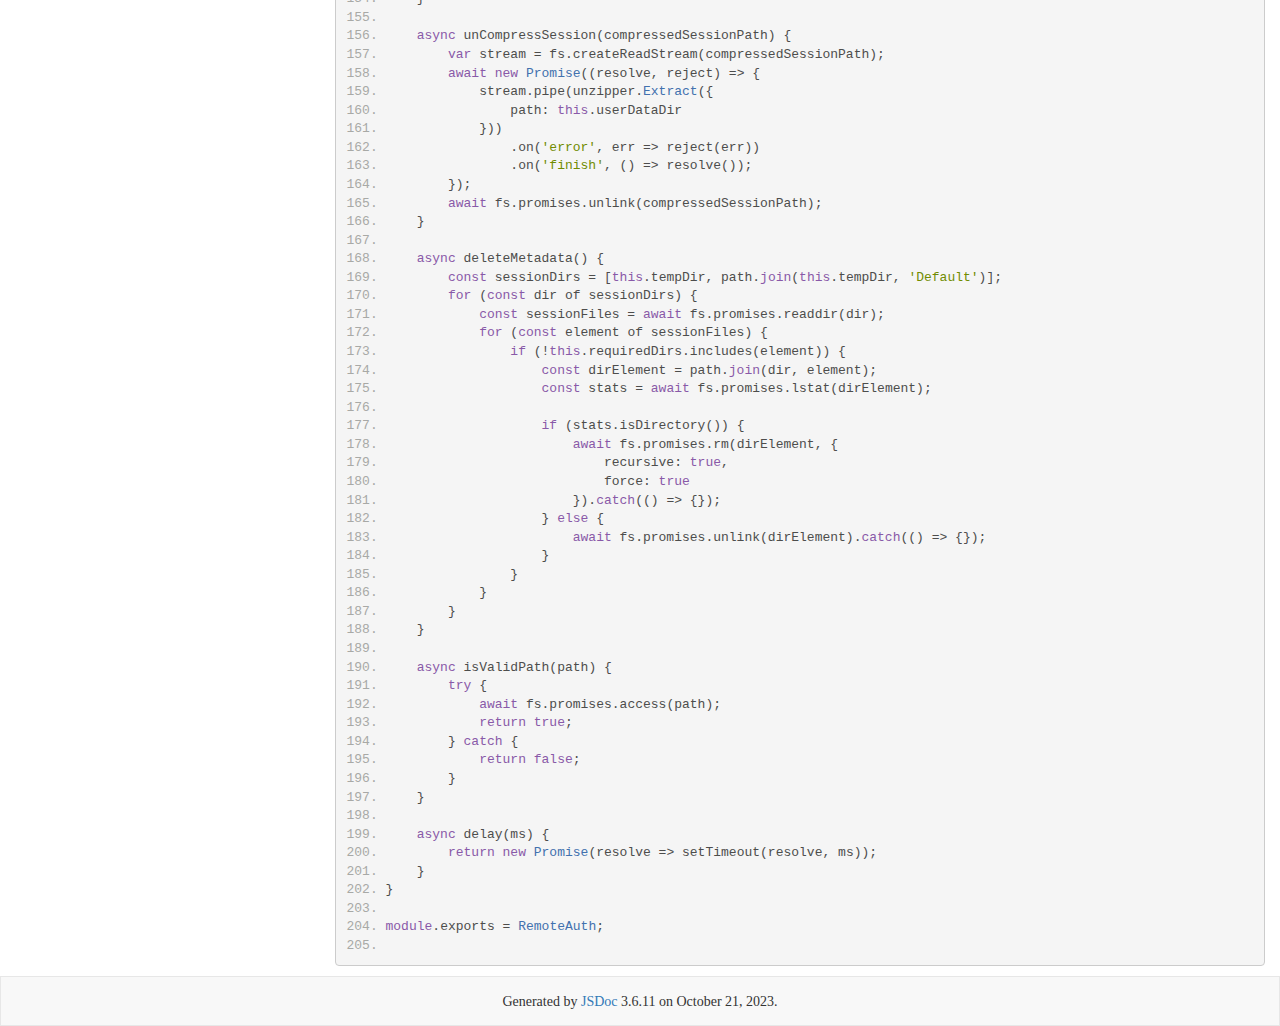
<file: whatsapp-web.js-main/docs/authStrategies_RemoteAuth.js.html>
<!doctype html>
<html>

<head>
  <meta name="generator" content="JSDoc 3.6.11">
  <meta charset="utf-8">
  <title>whatsapp-web.js 1.23.0 &raquo; Source: authStrategies/RemoteAuth.js</title>
  <link rel="stylesheet" href="https://brick.a.ssl.fastly.net/Karla:400,400i,700,700i" type="text/css">
  <link rel="stylesheet" href="https://brick.a.ssl.fastly.net/Noto+Serif:400,400i,700,700i" type="text/css">
  <link rel="stylesheet" href="https://brick.a.ssl.fastly.net/Inconsolata:500" type="text/css">
  <link href="css/baseline.css" rel="stylesheet">
</head>

<body onload="prettyPrint()">
  <nav id="jsdoc-navbar" role="navigation" class="jsdoc-navbar">
    <div id="jsdoc-navbar-container">
      <div id="jsdoc-navbar-content">
        <a href="index.html" class="jsdoc-navbar-package-name">whatsapp-web.<wbr>js 1.<wbr>23.<wbr>0</a>
      </div>
    </div>
  </nav>
  <div id="jsdoc-body-container">
    <div id="jsdoc-content">
      <div id="jsdoc-content-container">
        <div id="jsdoc-banner" role="banner">
        </div>
        <div id="jsdoc-main" role="main">
          <header class="page-header">
            <h1>Source: authStrategies/RemoteAuth.js</h1>
          </header>
          <article>
            <pre class="prettyprint linenums"><code>&#x27;use strict&#x27;;

/* Require Optional Dependencies */
try {
    var fs &#x3D; require(&#x27;fs-extra&#x27;);
    var unzipper &#x3D; require(&#x27;unzipper&#x27;);
    var archiver &#x3D; require(&#x27;archiver&#x27;);
} catch {
    fs &#x3D; undefined;
    unzipper &#x3D; undefined;
    archiver &#x3D; undefined;
}

const path &#x3D; require(&#x27;path&#x27;);
const { Events } &#x3D; require(&#x27;./../util/Constants&#x27;);
const BaseAuthStrategy &#x3D; require(&#x27;./BaseAuthStrategy&#x27;);

/**
 * Remote-based authentication
 * @param {object} options - options
 * @param {object} options.store - Remote database store instance
 * @param {string} options.clientId - Client id to distinguish instances if you are using multiple, otherwise keep null if you are using only one instance
 * @param {string} options.dataPath - Change the default path for saving session files, default is: &quot;./.wwebjs_auth/&quot; 
 * @param {number} options.backupSyncIntervalMs - Sets the time interval for periodic session backups. Accepts values starting from 60000ms {1 minute}
 */
class RemoteAuth extends BaseAuthStrategy {
    constructor({ clientId, dataPath, store, backupSyncIntervalMs } &#x3D; {}) {
        if (!fs &amp;amp;&amp;amp; !unzipper &amp;amp;&amp;amp; !archiver) throw new Error(&#x27;Optional Dependencies [fs-extra, unzipper, archiver] are required to use RemoteAuth. Make sure to run npm install correctly and remove the --no-optional flag&#x27;);
        super();

        const idRegex &#x3D; /^[-_\w]+$/i;
        if (clientId &amp;amp;&amp;amp; !idRegex.test(clientId)) {
            throw new Error(&#x27;Invalid clientId. Only alphanumeric characters, underscores and hyphens are allowed.&#x27;);
        }
        if (!backupSyncIntervalMs || backupSyncIntervalMs &amp;lt; 60000) {
            throw new Error(&#x27;Invalid backupSyncIntervalMs. Accepts values starting from 60000ms {1 minute}.&#x27;);
        }
        if(!store) throw new Error(&#x27;Remote database store is required.&#x27;);

        this.store &#x3D; store;
        this.clientId &#x3D; clientId;
        this.backupSyncIntervalMs &#x3D; backupSyncIntervalMs;
        this.dataPath &#x3D; path.resolve(dataPath || &#x27;./.wwebjs_auth/&#x27;);
        this.tempDir &#x3D; &#x60;${this.dataPath}/wwebjs_temp_session_${this.clientId}&#x60;;
        this.requiredDirs &#x3D; [&#x27;Default&#x27;, &#x27;IndexedDB&#x27;, &#x27;Local Storage&#x27;]; /* &#x3D;&gt; Required Files &amp;amp; Dirs in WWebJS to restore session */
    }

    async beforeBrowserInitialized() {
        const puppeteerOpts &#x3D; this.client.options.puppeteer;
        const sessionDirName &#x3D; this.clientId ? &#x60;RemoteAuth-${this.clientId}&#x60; : &#x27;RemoteAuth&#x27;;
        const dirPath &#x3D; path.join(this.dataPath, sessionDirName);

        if (puppeteerOpts.userDataDir &amp;amp;&amp;amp; puppeteerOpts.userDataDir !&#x3D;&#x3D; dirPath) {
            throw new Error(&#x27;RemoteAuth is not compatible with a user-supplied userDataDir.&#x27;);
        }

        this.userDataDir &#x3D; dirPath;
        this.sessionName &#x3D; sessionDirName;

        await this.extractRemoteSession();

        this.client.options.puppeteer &#x3D; {
            ...puppeteerOpts,
            userDataDir: dirPath
        };
    }

    async logout() {
        await this.disconnect();
    }

    async destroy() {
        clearInterval(this.backupSync);
    }

    async disconnect() {
        await this.deleteRemoteSession();

        let pathExists &#x3D; await this.isValidPath(this.userDataDir);
        if (pathExists) {
            await fs.promises.rm(this.userDataDir, {
                recursive: true,
                force: true
            }).catch(() &#x3D;&gt; {});
        }
        clearInterval(this.backupSync);
    }

    async afterAuthReady() {
        const sessionExists &#x3D; await this.store.sessionExists({session: this.sessionName});
        if(!sessionExists) {
            await this.delay(60000); /* Initial delay sync required for session to be stable enough to recover */
            await this.storeRemoteSession({emit: true});
        }
        var self &#x3D; this;
        this.backupSync &#x3D; setInterval(async function () {
            await self.storeRemoteSession();
        }, this.backupSyncIntervalMs);
    }

    async storeRemoteSession(options) {
        /* Compress &amp;amp; Store Session */
        const pathExists &#x3D; await this.isValidPath(this.userDataDir);
        if (pathExists) {
            await this.compressSession();
            await this.store.save({session: this.sessionName});
            await fs.promises.unlink(&#x60;${this.sessionName}.zip&#x60;);
            await fs.promises.rm(&#x60;${this.tempDir}&#x60;, {
                recursive: true,
                force: true
            }).catch(() &#x3D;&gt; {});
            if(options &amp;amp;&amp;amp; options.emit) this.client.emit(Events.REMOTE_SESSION_SAVED);
        }
    }

    async extractRemoteSession() {
        const pathExists &#x3D; await this.isValidPath(this.userDataDir);
        const compressedSessionPath &#x3D; &#x60;${this.sessionName}.zip&#x60;;
        const sessionExists &#x3D; await this.store.sessionExists({session: this.sessionName});
        if (pathExists) {
            await fs.promises.rm(this.userDataDir, {
                recursive: true,
                force: true
            }).catch(() &#x3D;&gt; {});
        }
        if (sessionExists) {
            await this.store.extract({session: this.sessionName, path: compressedSessionPath});
            await this.unCompressSession(compressedSessionPath);
        } else {
            fs.mkdirSync(this.userDataDir, { recursive: true });
        }
    }

    async deleteRemoteSession() {
        const sessionExists &#x3D; await this.store.sessionExists({session: this.sessionName});
        if (sessionExists) await this.store.delete({session: this.sessionName});
    }

    async compressSession() {
        const archive &#x3D; archiver(&#x27;zip&#x27;);
        const stream &#x3D; fs.createWriteStream(&#x60;${this.sessionName}.zip&#x60;);

        await fs.copy(this.userDataDir, this.tempDir).catch(() &#x3D;&gt; {});
        await this.deleteMetadata();
        return new Promise((resolve, reject) &#x3D;&gt; {
            archive
                .directory(this.tempDir, false)
                .on(&#x27;error&#x27;, err &#x3D;&gt; reject(err))
                .pipe(stream);

            stream.on(&#x27;close&#x27;, () &#x3D;&gt; resolve());
            archive.finalize();
        });
    }

    async unCompressSession(compressedSessionPath) {
        var stream &#x3D; fs.createReadStream(compressedSessionPath);
        await new Promise((resolve, reject) &#x3D;&gt; {
            stream.pipe(unzipper.Extract({
                path: this.userDataDir
            }))
                .on(&#x27;error&#x27;, err &#x3D;&gt; reject(err))
                .on(&#x27;finish&#x27;, () &#x3D;&gt; resolve());
        });
        await fs.promises.unlink(compressedSessionPath);
    }

    async deleteMetadata() {
        const sessionDirs &#x3D; [this.tempDir, path.join(this.tempDir, &#x27;Default&#x27;)];
        for (const dir of sessionDirs) {
            const sessionFiles &#x3D; await fs.promises.readdir(dir);
            for (const element of sessionFiles) {
                if (!this.requiredDirs.includes(element)) {
                    const dirElement &#x3D; path.join(dir, element);
                    const stats &#x3D; await fs.promises.lstat(dirElement);
    
                    if (stats.isDirectory()) {
                        await fs.promises.rm(dirElement, {
                            recursive: true,
                            force: true
                        }).catch(() &#x3D;&gt; {});
                    } else {
                        await fs.promises.unlink(dirElement).catch(() &#x3D;&gt; {});
                    }
                }
            }
        }
    }

    async isValidPath(path) {
        try {
            await fs.promises.access(path);
            return true;
        } catch {
            return false;
        }
    }

    async delay(ms) {
        return new Promise(resolve &#x3D;&gt; setTimeout(resolve, ms));
    }
}

module.exports &#x3D; RemoteAuth;
</code></pre>
          </article>
        </div>
      </div>
      <nav id="jsdoc-toc-nav" role="navigation"></nav>
    </div>
  </div>
  <footer id="jsdoc-footer" class="jsdoc-footer">
    <div id="jsdoc-footer-container">
      <p>
        Generated by <a href="https://github.com/jsdoc3/jsdoc">JSDoc</a> 3.6.11 on October 21, 2023.
      </p>
    </div>
  </footer>
  <script src="scripts/jquery.min.js"></script>
  <script src="scripts/tree.jquery.js"></script>
  <script src="scripts/prettify.js"></script>
  <script src="scripts/jsdoc-toc.js"></script>
  <script src="scripts/linenumber.js"></script>
  <script src="scripts/scrollanchor.js"></script>
</body>

</html>
</file>
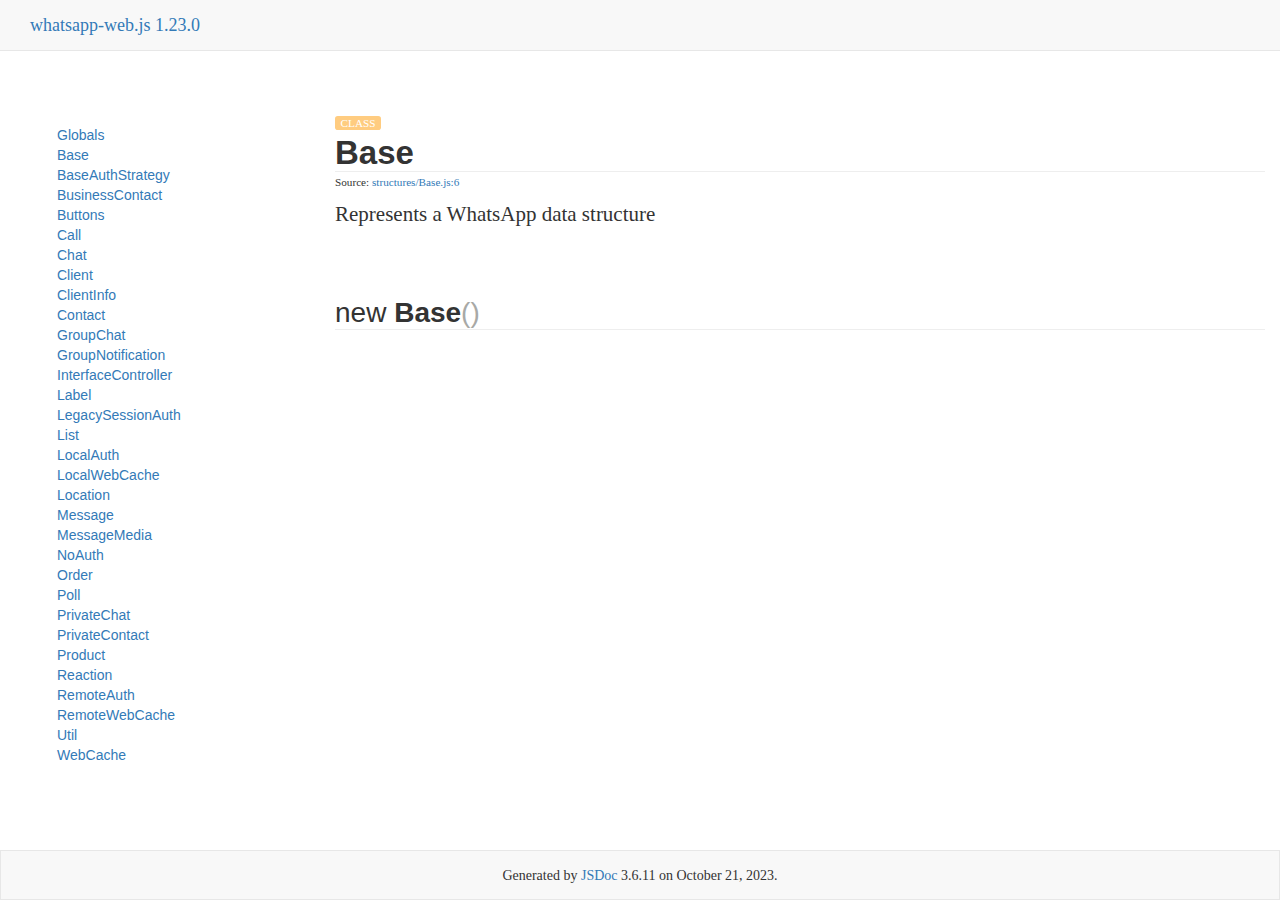
<file: whatsapp-web.js-main/docs/Base.html>
<!doctype html>
<html>

<head>
  <meta name="generator" content="JSDoc 3.6.11">
  <meta charset="utf-8">
  <title>whatsapp-web.js 1.23.0 &raquo; Class: Base</title>
  <link rel="stylesheet" href="https://brick.a.ssl.fastly.net/Karla:400,400i,700,700i" type="text/css">
  <link rel="stylesheet" href="https://brick.a.ssl.fastly.net/Noto+Serif:400,400i,700,700i" type="text/css">
  <link rel="stylesheet" href="https://brick.a.ssl.fastly.net/Inconsolata:500" type="text/css">
  <link href="css/baseline.css" rel="stylesheet">
</head>

<body onload="prettyPrint()">
  <nav id="jsdoc-navbar" role="navigation" class="jsdoc-navbar">
    <div id="jsdoc-navbar-container">
      <div id="jsdoc-navbar-content">
        <a href="index.html" class="jsdoc-navbar-package-name">whatsapp-web.<wbr>js 1.<wbr>23.<wbr>0</a>
      </div>
    </div>
  </nav>
  <div id="jsdoc-body-container">
    <div id="jsdoc-content">
      <div id="jsdoc-content-container">
        <div id="jsdoc-main" role="main">
          <header class="page-header">
            <div class="symbol-detail-labels"><span class="label label-kind">class</span></div>
            <h1><small></small><span class="symbol-name">Base</span></h1>
            <p class="source-link">Source: <a href="structures_Base.js.html#source-line-6">structures/<wbr>Base.<wbr>js:6</a></p>
            <div class="symbol-classdesc">
              <p>Represents a WhatsApp data structure</p>
            </div>
            <dl class="dl-compact">
            </dl>
          </header>
          <section id="summary">
          </section>
          <section>
            <h2 id="Base">new&nbsp;<span class="symbol-name">Base</span><span class="signature"><span class="signature-params">()</span></span></h2>
            <dl class="dl-compact">
            </dl>
          </section>
          <section>
          </section>
        </div>
      </div>
      <nav id="jsdoc-toc-nav" role="navigation"></nav>
    </div>
  </div>
  <footer id="jsdoc-footer" class="jsdoc-footer">
    <div id="jsdoc-footer-container">
      <p>
        Generated by <a href="https://github.com/jsdoc3/jsdoc">JSDoc</a> 3.6.11 on October 21, 2023.
      </p>
    </div>
  </footer>
  <script src="scripts/jquery.min.js"></script>
  <script src="scripts/tree.jquery.js"></script>
  <script src="scripts/prettify.js"></script>
  <script src="scripts/jsdoc-toc.js"></script>
  <script src="scripts/linenumber.js"></script>
  <script src="scripts/scrollanchor.js"></script>
</body>

</html>
</file>
<file: css/style.css>
/* Variables */
:root{
    --color-fondo-secundario: rgb(8,5,16,0.4);
    --color-principal-fondo: #1D1D1D ;
    --color-principal-lateral:#383535;
    --color-texto-letra:#ffffff;
    --color-texto-trassitions:#3D8BE7;
    --fontsze-titles:40px;
    --fontsze-parrafo:25px;
}
*{
    padding: 0;
    margin: 0;
    box-sizing: border-box;
    font-family: -webkit-pictograph;
}

.btn-partafolio{
    background: var(--color-principal #ff0099);
    font-size: var(fontsze-parrafo);
}

body{
    background: rgb(255, 255, 255);
    margin: 0;      
    padding: 0;
    overflow-x: hidden !important; 
}

#fase-home1{
    width: 100%;
    height: auto;
}

/* Barra de navegacio */
.navbar-cont{
    background: linear-gradient(to right,rgba(21, 119, 247, 0.60), rgba(37, 25, 169, 0.24));
}
.navbar{
    --bs-navbar-brand-margin-end: 17rem !important;
}
.nav-btn-home{
    position: relative;
    left: 700px;
    background: linear-gradient(to bottom,rgb(88, 100, 215), rgba(119, 188, 251, 1));
    border-radius: 20px;
    margin-right: 15px;
    
}
.nav-btn-home:hover{
    color: white;
    transform: scale(1.2); /* Escala el botón al 110% en el hover */
}
/* Parte de inicio de informacion home */
.background-image {
    background-image: url('../img/home2.png');
    background-size: cover;
    background-position: center;
    background-repeat: no-repeat;
    width: 100%;
    height: 215px; /* Ajusta la altura a la altura de fondo home1 */
}
.inf-home1{
    display: flex;
} 
.inf-home1-tex1{
    position: relative;
    top: 50px;
    right: 150px;
}
.inf-home1-tex1 h1{
    transition: transform 0.3s ease;
}
.inf-home1-tex1 h1:hover {
    transform: rotate(10deg); /* Al hacer hover sobre el título, rotará 10 grados a la derecha */
}
.inf-home1-tex1  h1:hover:hover:hover {
    transform: rotate(5deg); /* Al hacer hover sobre el título, rotará 10 grados a la izquierda */
}
.home-carusel img{
    width: 90%;
    height: auto;
    position: relative;
    border-radius: 0px;
    margin-top: 15px;
}
#prom-slider{
    width: 70%;
    height: 350px;
    background: rgb(0, 81, 255);
    margin: 0 auto;
    position: relative;
    top: 0px;
}
.prom-day{
    width: 20%;
    height: 350px;
    background: red;
    text-align: center;
    position: relative;
    right: 250px;
}
.prom-day h1{
    margin-top: 35%;
}

/* Promociones del dia carrusel */
.h-promo-bak{
    width: 80%;
    height: 389px;
    background: linear-gradient(to right,rgb(88, 100, 215), rgba(119, 188, 251, 1));
    margin: 60px auto;
    position: relative;
    padding: 5px 0;
    border-radius: 20px;

    /* prueva organizacion*/
    display: flex;
    flex-direction: row;
    flex-wrap: wrap;
    align-content: flex-start;
}

.h-promo-header{
    width: 98%;
    height: 31px;
    margin: 0 auto;
    /* background: gray; */
    display: flex;
    align-items: center;
    padding: 15px;
    justify-content: space-between;
    /* border-bottom: 2px solid #ddd; */
    flex-direction: row-reverse;
}
.h-promo-header h2{
    display: none;
    transition: transform 0.3s ease;
}
.h-promo-header h2:hover {
    transform: rotate(10deg) ; /* Al hacer hover sobre el título, rotará 10 grados a la derecha */
}
.h-promo-header h2:hover:hover:hover {
    transform: scale(1.1)  rotate(5deg); /* Al hacer hover sobre el título, rotará 10 grados a la izquierda */
}
.h-promo-header .h-mover{
    font-size: 40px;
    margin: 0 5px;
    cursor: pointer;
    color: #555;
     width: 30px;
    height: 30px;
    display: inline-block;
    line-height: 19px;
    text-align: center;
    border-radius: 3px;
}
.h-promo-header .h-mover:hover{
    background: #222;
    color: white;
}
.h-promo-header p{
    margin-top: 18px;
}
/* Deals of the day */
.h-time-promo{
    width: 19%;
    height: 60%;
    position: relative;
    left: 60px;
    top: 30px;
    /* background: rgb(0, 255, 13); */
}
.h-time-promo h1{
    margin-top: 40px;
    text-align: center;
    font-size: 55px;
    transition: transform 0.3s ease;
}
.h-time-promo h1:hover:hover:hover {
    transform: scale(1.3)  rotate(5deg); /* Al hacer hover sobre el título, rotará 10 grados a la izquierda */
}
.h-time-promo p{
    text-align: center;
    font-size: 25px;
    transition: transform 0.3s ease;
}
.h-time-promo p:hover:hover:hover {
    transform: scale(1.3)  rotate(5deg); /* Al hacer hover sobre el título, rotará 10 grados a la izquierda */
}
.h-promo-productos{
    width: 75%;
    height: 350px;
    /* background: rgb(89, 0, 255); */
    margin: auto;
    display: flex;
    align-items: center;
    overflow-x: auto;

    margin-right: 15px;
}
.h-promo-productos::-webkit-scrollbar{
    display: none;
}
.h-promo-productos .product{
    min-width: 24%;
    height: 90%;
    background: whitesmoke;
    margin:  0 15px  0 0;
    border-radius: 20px;
    position: relative;
    left: 0;
    transition: 0.5s;
}
picture{
    width: 100%;
    height: 70%;
    padding: 10px;
    /*background: green;*/
    display: flex;
    overflow: hidden;
    margin-bottom: 5px;
}
picture img{
    width: 100%;
}
.detail, .button{
    width: 90%;
    /*background: red;*/
    margin: auto;
    padding: 5px;
    display: flex;
    justify-content: space-between;
    align-items: center;
    height: 50px;
    font-size: 20px;
    color: #444;
}
small{color: #555;}

@media (max-width: 820px) {
    .text h1{
        font-size: 35px;
    }
    .text p{
        width: 90%;
    }
    .h-promo-header h1{
        font-size: 25px;
    }
    .h-promo-header .h-mover{
        font-size: 30px;
    }
    .h-promo-productos .product {
        min-width: 49%;
        margin:  0 10px  0 0;
    }
    .detail, .button{
        font-size: 16px;
    }
    a{
        padding: 6px 10px;
    }
}


/* Todos los Productos que hay */
#home-product{
    width: 100%;
    height: 500px;
    background: rgb(146 180 241);
    margin: 0 auto;
    margin-top: 7%;
    display: flex; 
}
.h-pro-detalle{
    width:425px;
    height: 400px;
    background: rgb(255, 255, 255);
    margin-top: 20px;
    flex-wrap: nowrap;
    margin-left: 40px;
    border-radius: 20px;
}
.picture-detalle{
    width: 100%;
    height: 60%;
    padding: 10px;
    /* background: green; */
    display: flex;
    overflow: hidden;
    margin-bottom: 0;
}
.picture-detalle img{
    width: 100%;
    border: 1px solid rgb(0, 0, 0);
}
.product-disponible-1{
    width: 100%;
    height: 145px;
}
.product-disponible-1 h2{
    text-align: center;
}
.product-disponible-1 p{
    text-align: center;
}

.star-precio{
    width: 80%;
    height: 40px;
    margin: 0 auto;
    display: flex;
    justify-content: center;
}
.starBi{
    font-size: 20px;
    color: #bbb;
    transition: color 0.4;
    cursor: pointer;
    margin-right: 3px;
}
.starBi:hover, .starBi.checked {
    color: gold;
}
.star-precio p{
    font-size: 20px;
    margin-left: 50px;
}



/* La parte final foorter ///////////////////////////////////////////////////////////////////////////////*/
#footer-final{
    background-image: url('../img/footer-bak.png');
    background-size: cover;
    background-position: center;
    background-repeat: no-repeat;
    width: 100%;
    height: 450px; /* Ajusta la altura a la altura de fondo img*/

    display: flex;
}
.footer-pagos{
    width: 25%;
    height: 190px;
    position: relative;
    top: 57.7%;
    left: 50px;
    background: rgba(255, 255, 255, 0.473);
    border-radius: 90px 90px 0 0;
    text-align: center;
}
.footer-pagos img{
    margin-left: 10px;
    transition: transform 0.7s ease;
}
.footer-pagos img:hover {
    transform: translateY(-10px) rotate(360deg); /* Al hacer hover, la imagen se moverá hacia arriba 5px y rotará 360 grados */
}
.footer-pagos h3{
    position: relative;
    top: 12px;
}
.footer-redes{
    width: 22%;
    height: 210px;
    position: relative;
    top: 53.3%;
    left: 270px;
    background: rgba(255, 255, 255, 0.473);
    border-radius: 90px 90px 0 0;
    text-align: center;
}
.footer-redes h3{
    position: relative;
    top: 12px;
}
.footer-redes img{
    margin-top: 22px;
    margin-left: 20px;
    transition: transform 0.7s ease;
}

.footer-redes img:hover {
    transform: translateY(-15px) rotate(260deg) scale(1.1); /* Al hacer hover, la imagen se moverá hacia arriba 5px y rotará 360 grados */
}
.footer-mapa{
    width: 22%;
    height: 300px;
    position: relative;
    top: 30%;
    left: 540px;
    background: rgba(255, 255, 255, 0.473);
    border-radius: 150px 150px 150px 150px;
    text-align: center;
}
.footer-mapa img{
    transition: transform 0.7s ease;
    width: 75%;
}
.footer-mapa img:hover {
    transform:  scale(1.15); /* Al hacer hover, la imagen se moverá hacia arriba 5px y rotará 360 grados */
}
.container-fluid img{
    transition: transform 0.7s ease;
}
.container-fluid img:hover {
    transform:  scale(1.15); /* Al hacer hover, la imagen se moverá hacia arriba 5px y rotará 360 grados */
}
/* SMARTPHONE _ */
@media screen and (min-width:320px) and (max-width:600px){
    .nav-btn-home{
        position: relative;
        left: 10px;
        text-align: center;
    }
    .navbar-brand img{
        width: 80%;
    }
     /* Parte de inicio de informacion home */
    .inf-home1{
        display: contents;
    }
    .inf-home1-tex1{
        text-align: center ;
        margin-left: 20px;
        margin-right: 20px;
        position: relative;
        top: 17px;
        right: 0px;
    }
    .home-carusel img{
        width: 90%;
        height: auto;
        top: 0px;
        margin-left: 20px;
        margin-right: 20px;
    }
    /* Las Promociones del day */
    .h-time-promo{
        display: none;
    }
    .h-promo-bak{
        width: 100%;
        height: 350px;
        margin-top: 100px;
    }
    .h-promo-header{
        margin-top: 4px;
    }
    .h-promo-header h2{
        display: flex;
        text-align: center;
        font-size: 22px;
    }
    .h-promo-productos{
        width: 100%;
        height: 300px;
        margin-right: 10px;
        margin-left: 10px;
    }
    /* Section de los productos que hay  */
    #home-product{
        width: 100%;
        height: 110rem;
    }
    #home-product h2{
        text-align: center;
    }
    .h-pro-detalle{
        width:361px;
        height: 400px;
        margin-top: 20px;
        margin-left: 36px;
    }
    /* Footer Diseño final de la pagina////////////////////////////////////////////////////// */
    #footer-final{
        height: 850px;
        margin-top: -200px;
        flex-wrap: wrap;
    }
    .footer-pagos{
        width: 95%;
        height: 120px;
        left: 0;
        margin: -164px 10px 0px 10px; /* top right bottom left */
        border-radius: 90px 90px 90px 90px;
    } 
    .footer-pagos img{
        width: 17%;
        margin-left: 0px;
    }
    .footer-pagos h3{
        top: 6px;
    }
    .footer-pagos br{
        display: none;
    }
    .footer-redes{
        width: 95%;
        height: 120px;
        left: 0;
        margin: -277px 10px 0px 10px;/* top right bottom left */
        border-radius: 90px 90px 90px 90px;
    }
    .footer-redes img{
        width: 17%;
        margin-top: 3px;
        margin-left: 0px;
    }
    .footer-redes h3{
        top: 6px;
    }
    .footer-redes br{
        display: none;
    }
    .footer-mapa{
        width: 95%;
        height: 225px;
        left: 0;
        margin: -230px 10px 0px 10px; /* top right bottom left */
        border-radius: 90px 90px 90px 90px;
    }
    .footer-mapa br{
        display: none;
    }
    .navbar {
        --bs-navbar-brand-margin-end: 0rem !important;
    }
    .detail p{
        margin-bottom: 50px;
    }
    /* diseño de promociones*/
    .h-dt-com-for{
        height: 72rem !important ;
    }
    .for-com-h h1 {
        font-size: 22px;
    }
    .h-promo-header p {
        display: none;
    }

}

/* tabled*/
@media screen and (min-width:768px) and (max-width:990px){
    .nav-btn-home{
        position: relative;
        left: 10px;
        text-align: center;
    }
    /* /* Parte de inicio de informacion home */
    .inf-home1-tex1{
        position: relative;
        top: 0px;
        right: 0px;
    }
    .home-carusel img{
        width: 100%;
    }
    /* Todo Descuentos del Day */
    .h-promo-bak{
        width: 100%;
        margin-top: 0;
    }
    .h-time-promo{
        width: 23%;
        height: 56%;
        left: 17px;
    }
    .h-time-promo h1{
        font-size: 37px;
    }
    .h-promo-productos{
        width: 72%;
        height: 90%;
    }
    /* Section de los productos que hay  */
    #home-product{
        width: 100%;
        height: 58rem;
    }
    #home-product h2{
        text-align: center;
    }
    .h-pro-detalle{
        width:361px;
        height: 400px;
        margin-top: 20px;
        margin-left: 18px;
    }
    /* Footer Diseño final de la pagina////////////////////////////////////////////////////// */
    #footer-final{
        height: 784px;
        margin-top: -173px;
        flex-wrap: wrap;
    }
    .footer-pagos{
        width: 47%;
        height: 120px;
        left: 0;
        margin: -107px 10px 0px 18px; /* top right bottom left */
        border-radius: 90px 90px 90px 90px;
    } 
    .footer-pagos img{
        width: 17%;
        margin-left: 0px;
    }
    .footer-pagos h3{
        top: 6px;
    }
    .footer-pagos br{
        display: none;
    }
    .footer-redes{
        width: 44%;
        height: 120px;
        left: 0;
        margin: -73px 10px 0px 20px;/* top right bottom left */
        border-radius: 90px 90px 90px 90px;
    }
    .footer-redes img{
        width: 17%;
        margin-top: 3px;
        margin-left: 0px;
    }
    .footer-redes h3{
        top: 6px;
    }
    .footer-redes br{
        display: none;
    }
    .footer-mapa{
        width: 58%;
        height: 240px;
        left: 0;
        margin: -71px 3px -4px 170px; /* top right bottom left */
        border-radius: 90px 90px 90px 90px;
    }
    .footer-mapa img{
        width: 70%;
    }
    .footer-mapa br{
        display: none;
    }

    /*Diseño compra forma facil*/
    .h-dt-com-for{
        height: 50rem !important ;
    }

}

/* No tocar solo W */
/*Navegador pa table responsil  Ipad PRO*/
@media screen and (min-width:1020px) and (max-width:1336px){
    .nav-btn-home{
        position: relative;
        left: 0px;
        text-align: center;
    }
    .inf-home1-tex1 {
        right: 10px;
    }
    .home-carusel img{
        width: 100%;
    }
    /* Descuentos del day */
    .h-promo-header h2 {
        margin-top: 12px;
    }
    .h-promo-bak{
        width: 90%;
        margin-top: 10px;
    }
    .h-promo-header h2{
        display: flex;
    }
    .h-time-promo{
        display: none;
    }
    .h-promo-productos{
        width: 98%;
        margin-left: 15px;
    }
    /* Section de los productos que hay  */
    #home-product{
        width: 100%;
        height: 67rem;
    }
    #home-product h2{
        text-align: center;
    }
    .h-pro-detalle{
        height: 450px;
        margin-top: 40px;
        margin-left: 50px;
    }
    .h-dt-com-for{
        height: 28rem !important;
    }
    
    .mon-len-envia p{
        margin: 0px 0px 0px 0px !important;
    }






        /* Footer Diseño final de la pagina////////////////////////////////////////////////////// */
        #footer-final{
            height: 828px;
            margin-top: -173px;
            flex-wrap: wrap;
        }
        .footer-pagos{
            width: 47%;
            height: 140px;
            left: 0;
            margin: -107px 10px 0px 30px; /* top right bottom left */
            border-radius: 90px 90px 90px 90px;
        } 
        .footer-pagos img{
            width: 17%;
            margin-left: 17px;
        }
        .footer-pagos h3{
            top: 6px;
        }
        .footer-pagos br{
            display: none;
        }
        .footer-redes{
            width: 44%;
            height: 140px;
            left: 0;
            margin: -73px 10px 0px 20px;/* top right bottom left */
            border-radius: 90px 90px 90px 90px;
        }
        .footer-redes img{
            width: 17%;
            margin-top: 4px;
            margin-left: 30px;
        }
        .footer-redes h3{
            top: 6px;
        }
        .footer-redes br{
            display: none;
        }
        .footer-mapa{
            width: 46%;
            height: 268px;
            left: 0;
            margin: -71px 3px -4px 289px; /* top right bottom left */
            border-radius: 90px 90px 90px 90px;
        }
        .footer-mapa img{
            width: 78%;
        }
        .footer-mapa br{
            display: none;
        }
}

.container-flex-properties {
    display: flex;
    flex-wrap: inherit;
    align-items: center;
    justify-content: space-between;
}
/* Ofertas img*/
.h-dt-com-for{
    width: 100%;
    height: 30rem;
    display: flex;
    justify-content: center;
    align-items: center;
}

.pro-com-for{
    text-align: center;
    display: flex;
    justify-content: center;
}
.mon-len-envia {
    text-align: center;
}
.for-com-h h1{
    text-align: center;
}
.mon-len-envia p{
    margin: 0px 30px 0px 30px;
}
.h-dt-com-for .row{
    --bs-gutter-x: -0.5rem;
}

@media screen and (min-width: 390px) and (max-width: 844px){
    .h-pro-detalle {
        margin-left: 17px !important;
    }
}

@media screen and (min-width: 430px) and (max-width: 932px){
    .h-pro-detalle {
        margin-left: 36px !important;
    }
}
</file>
<file: css/about.css>
*{
padding: 0;
margin: 0;
}
body{
background: rgb(255, 255, 255);
margin: 0; 
padding: 0; 
overflow-x: hidden !important; 
}
.abt-interfaz{
    width: 100%;
    height: 40vh;
    background-image: url('../img/abt-1.png');
    background-size: cover;
    background-position: center;
    background-repeat: no-repeat;
    position: absolute;
}
.interfaz-tex{
    width: 25%;
    height: auto;
    margin-left: 200px;
    position: relative;
    top: 120px;
}
.interfaz-tex p{
    font-size: 20px;
}
/* Apartado de quienes somos */
.QS-container{
    position: absolute;
    width: 100%;
    height: 420px;
    margin-top: 380px;
}
.QS-container h1{
    margin-left: 350px;
    font-size: 50px;
    transition: transform 0.3s ease;
}
.QS-container h1:hover {
    transform: rotate(10deg); /* Al hacer hover sobre el título, rotará 10 grados a la derecha */
}

.QS-container h1:hover:hover:hover {
    transform: rotate(1deg); /* Al hacer hover sobre el título, rotará 10 grados a la izquierda */
}
.QS-info{
    margin: 0 auto;
    position: relative;
    right: 100px;
}
.QS-info p{
    text-align: center;
    margin-top: 50px;
    font-size: 20px;
}
.QS-img{
    position: relative;
    left: 100px;
    bottom: 90px;
    
}
.QS-img img{
    width: 70%;
    transition: transform 0.5s ease;
}
.QS-img img:hover {
    transform: scale(1.1) rotate(10deg); /* Al hacer hover sobre la imagen, la escala aumentará al 110% y se rotará 10 grados a la derecha */
}

.QS-img img:hover:hover:hover {
    transform: scale(1.1) rotate(-10deg); /* Al hacer hover sobre la imagen, la escala aumentará al 110% y se rotará 10 grados a la izquierda */
}
/* Apartado de Nuestro Servicio */
.ntsv-container{
    position: absolute;
    width: 100%;
    height: 80vh;
    margin-top: 800px;

    display: flex;
    flex-wrap: wrap;
    align-items: center;
    justify-content: center;
    min-height: 100vh;
}
.titulo-ntsv{
    width: 100%;
    text-align: center;
}
.titulo-ntsv h1{
    font-size: 50px;
    transition: transform 0.3s ease;
}
.titulo-ntsv h1:hover {
    transform: rotate(10deg); /* Al hacer hover sobre el título, rotará 10 grados a la derecha */
}

.titulo-ntsv h1:hover:hover:hover {
    transform: rotate(4deg); /* Al hacer hover sobre el título, rotará 10 grados a la izquierda */
}
.card {
    position: relative;
    width: 400px;
    height: 450px;
    margin: 20px;
    background: #D6EBFE;
}

.card .face {
    position: absolute;
    width: 100%;
    height: 100%;
    backface-visibility: hidden;
    border-radius: 10px;
    overflow: hidden;
    transition: .5s;
}

.card .front {
    transform: perspective(600px) rotateY(0deg);
    box-shadow: 0 5px 10px #000;
}

.card .front img {
    position: absolute;
    width: 100%;
    height: 100%;
    object-fit: cover;
}

.card .front h3 {
    position: absolute;
    bottom: -8px;
    width: 100%;
    height: 50px;
    line-height: 45px;
    color: #fff;
    background: rgb(81, 155, 198);
    text-align: center;
}

.card .back {
    transform: perspective(600px) rotateY(180deg);
    background: rgb(81, 155, 198);
    padding: 15px;
    color: #f3f3f3;
    display: flex;
    flex-direction: column;
    justify-content: space-between;
    box-shadow: 0 5px 10px #000;
}

.card .back h2 {
    font-size: 30px;
    margin-top: 20px;
    letter-spacing: 2px;
    text-align: center;
}

.card .back p {
    letter-spacing: 1px;
    font-size: 25px;
} 

.card:hover .front {
    transform: perspective(600px) rotateY(180deg);
}

.card:hover .back {
    transform: perspective(600px) rotateY(360deg);
}
/* Parte del footer */
.gono{
    margin-top: 107.5em;
}
/* Aca va el logo flotante */
.whatsapp-float {
    position: fixed;
    bottom: 40px;
    right: 50px;
    text-align: center;
    z-index: 100;
}
  
.whatsapp-float img {
    width: 60px;
    margin-top: 5px;
}
  
/* tabled*/
@media screen and (min-width:768px) and (max-width:990px){
    .whatsapp-float img {
        width: 0px;
    }
    .abt-interfaz {
        height: 30vh;
    }
    .interfaz-tex{
        width: 70%;
        margin: 0 auto;
        text-align: center;
    }  
    .QS-info{
        right: 0px;
    }
    .QS-info p{
        margin-top: 30px;
    }
    .QS-img{
        left: 0px;
        text-align: center;
    }
    .QS-img img{
        width: 80%;
        margin-top: 85px;
        margin-left: auto;
        margin-right: auto;
    }
    /* Nuestro servicio */
    .ntsv-container{
        margin-top: 1222px;
        height: 1000px;
    }
    .card {
        width: 340px;
        height: 390px;
        margin: 12px;
    }
    .card .back p {
        font-size: 20px;
    } 
    /* Footer final */
    .gono{
        margin-top: 147em;
    }

}
/* MObil */
@media screen and (min-width:320px) and (max-width:600px){
    .whatsapp-float img {
        width: 0px;
    }
    .interfaz-tex{
        width: 80%;
        text-align: center;
        margin-left: 50px;
        margin-right: 15px;
        top: 60px;
    }
    .interfaz-tex p{
        margin: 0 auto;
    }
    .QS-info{
        right: 0px;
    }
    .QS-info p{
        margin-top: 20px;
    }
    .QS-img{
        left: 0px;
    }
    .QS-container h1{
        margin: 0 auto;
        text-align: center !important;
    }
    .QS-img img {
     margin-top: 95px;
     width: 100%;
    }

    /* Nuestro servicio */
    .ntsv-container{
        margin-top: 1222px;
        height: 1750px;
    }
    .card {
        width: 340px;
        height: 390px;
        margin: 12px;
    }
    .card .back p {
        font-size: 20px;
    } 
    /* Footer final */
    .gono{
        margin-top: 184em;
    }
    .titulo-ntsv h1{
        font-size: 40px;
    }
    .QS-container h1{
        font-size: 40px;
    }
}

/* Tablet Pro*/
@media screen and (min-width:1020px) and (max-width:1366px){
    .whatsapp-float img {
        width: 70px;
    }
    .whatsapp-float {
        position: fixed;
        bottom: 40px;
        right: 10px;
        text-align: center;
        z-index: 100;
    }
    .interfaz-tex {
        width: 50% !important;
    }
    .abt-interfaz {
        height: 25vh;
    }
    .QS-info {
        right: 0px;
    }
    .QS-img {
        position: relative;
        left: 22px;
        bottom: 0px
    }   
    .QS-img img{
        width: 85% !important;
    }
    .ntsv-container {
        min-height: 0vh !important;
    }
    #footer-final {
        margin-top: -47px !important;
    }

}
</file>
<file: css/SaludVisual.css>
*{
    padding: 0;
    margin: 0;
    }
    body{
    background: rgb(255, 255, 255);
    margin: 0;
    padding: 0;
    overflow-x: hidden !important; 
    }
    #footer-final {
        margin-top: 131rem
    }
    .abt-interfaz{
        width: 100%;
        height: 40vh;
        background-image: url('../img/SV-Fondo.png');
        background-size: cover;
        background-position: center;
        background-repeat: no-repeat;
        position: absolute;
    }

    /* Apartado de Salud Visual informacion*/
    .SV-info-h{
        margin-top: 90px;
    }
    .SV-info-h h1{
        font-size: 50px;
        transition: transform 0.3s ease;
    }
    .SV-info-h h1:hover {
        transform: rotate(10deg); /* Al hacer hover sobre el título, rotará 10 grados a la derecha */
    }
    
    .SV-info-h h1:hover:hover:hover {
        transform: rotate(5deg); /* Al hacer hover sobre el título, rotará 10 grados a la izquierda */
    }
    .SV-info-h p{
        font-size: 23px;
        margin-top: 20px;
    }
    .SV-info-img{
        text-align: center;
    }
    .SV-info-img img{
        width: 65%;
        height: auto;
        margin-top: 30px;
        transition: transform 0.3s ease;
    }
    .SV-info-img img:hover {
        transform: scale(1.1) rotate(10deg); /* Al hacer hover sobre la imagen, la escala aumentará al 110% y se rotará 10 grados a la derecha */
    }
    
    .SV-info-img img:hover:hover:hover {
        transform: scale(1.1) rotate(-10deg); /* Al hacer hover sobre la imagen, la escala aumentará al 110% y se rotará 10 grados a la izquierda */
    }

    /* Apartado de Nuestro Servicio */
    .ntsv-container{
        position: absolute;
        width: 100%;
        height: 80vh;
        margin-top: 800px;
    
        display: flex;
        flex-wrap: wrap;
        align-items: center;
        justify-content: center;
        min-height: 100vh;
    }
    .titulo-ntsv{
        width: 100%;
        margin-left: 19rem;
    }
    .titulo-ntsv h1{
        font-size: 50px;
        transition: transform 0.3s ease;
    }
    .titulo-ntsv h1:hover {
        transform: rotate(10deg); /* Al hacer hover sobre el título, rotará 10 grados a la derecha */
    }
    
    .titulo-ntsv h1:hover:hover:hover {
        transform: rotate(1deg); /* Al hacer hover sobre el título, rotará 10 grados a la izquierda */
    }
    .card {
        position: relative;
        width: 400px;
        height: 450px;
        margin: 20px;
        background: #D6EBFE;
    }
    
    .card .face {
        position: absolute;
        width: 100%;
        height: 100%;
        backface-visibility: hidden;
        border-radius: 10px;
        overflow: hidden;
        transition: .5s;
    }
    
    .card .front {
        transform: perspective(600px) rotateY(0deg);
        box-shadow: 0 5px 10px #000;
    }
    
    .card .front img {
        position: absolute;
        width: 100%;
        height: 100%;
        object-fit: cover;
    }
    
    .card .front h3 {
        position: absolute;
        bottom: -8px;
        width: 100%;
        height: 50px;
        line-height: 45px;
        color: #fff;
        background:rgb(81, 155, 198);
        text-align: center;
    }
    
    .card .back {
        transform: perspective(600px) rotateY(180deg);
        background: rgb(81, 155, 198);
        padding: 15px;
        color: #f3f3f3;
        display: flex;
        flex-direction: column;
        justify-content: space-between;
        box-shadow: 0 5px 10px #000;
    }
    
    .card .back h2 {
        font-size: 30px;
        margin-top: 20px;
        letter-spacing: 2px;
        text-align: center;
    }
    
    .card .back p {
        letter-spacing: 1px;
        font-size: 25px;
    } 
    
    .card:hover .front {
        transform: perspective(600px) rotateY(180deg);
    }
    
    .card:hover .back {
        transform: perspective(600px) rotateY(360deg);
    }
    /* Parte del footer */
    .gono{
        margin-top: 107.5em;
    }
    /* tabled*/
    @media screen and (min-width:768px) and (max-width:990px){
        .abt-interfaz {
            height: 30vh;
        }
        .SV-info-h {
            margin-top: 35px;
        }
        .titulo-ntsv{
            margin-left: 0rem;
        }
        .titulo-ntsv h1 {
            text-align: center;
            font-size: 50px;
        }
        /* Nuestro servicio */
        .ntsv-container{
            margin-top: 49rem !important;
            height: 127rem !important;
        }
        .card {
            width: 320px;
            height: 370px;
            margin: 10px;
        }
        .card .back p {
            font-size: 20px;
        } 
        /* Footer final */
        .gono{
            margin-top: 147em;
        }
        /* Ajustes de -Footer */
        #footer-final {
            margin-top: 165rem !important;
            flex-wrap: wrap !important;
        }
    
    }
    /* MObil */
    @media screen and (min-width:320px) and (max-width:600px){
        body, html {
            overflow-x: hidden !important;
        }
        .ntsv-container{
            margin-top: 49rem !important;
            height: 244rem !important;
            margin-top: 40rem !important;
        }
        .SV-info-img img {
            width: 79%;
            height: auto;
            margin-top: 13px;
        }
        .SV-info-h{
            margin-top: 20px;
            text-align: center !important;
        }
        .SV-info-h p{
            font-size: 20px;
        }
        .card {
            width: 320px;
            height: 370px;
            margin: 10px;
        }
        .card .back p {
            font-size: 17px;
        } 
        /* Footer final */
        .gono{
            margin-top: 184em;
        }
        .titulo-ntsv{
            margin-left: 0rem;
        }
        .titulo-ntsv h1 {
            text-align: center;
            font-size: 40px;
        }
        #footer-final {
            margin-top: 276rem !important;
            flex-wrap: wrap !important;
        }
    }
    
@media screen and (min-width:1020px) and (max-width:1366px){
    .SV-info-img img {
        width: 74%;
        margin-top: 98px;
    }
    .ntsv-container {
        margin-top: 35rem !important;
        height: 184vh !important;
    }
    .gono {
        margin-top: 190rem !important;
    }
}
</file>
<file: css/details.css>
*{
    padding: 0;
    margin: 0;
}
body{
    background: rgb(255, 255, 255);
    margin: 0;
    padding: 0;
    overflow-x: hidden !important; 
}
@media screen and (min-width:1920px) and (max-width:2512px){
    .pdt-principal
    .row {
        --bs-gutter-x: 24rem;
        --bs-gutter-y: 0;
        display: flex;
        flex-wrap: nowrap;
        margin-top: calc(-1 * var(--bs-gutter-y));
        margin-right: calc(-.5 * var(--bs-gutter-x));
        margin-left: calc(-.5 * var(--bs-gutter-x));
    }
}
.pdt-principal{
    margin-top: 60px;
    width: 100%;
    height: 70vh;
}
.producto-detalles{
    text-align: center;
    position: relative;
}
.producto-detalles p{
    font-size: 28px;
}
.pdt-img-1{
    width: 200px;
    height: 100%;
    cursor: pointer;
}
.pdt-img-1 img{
    width: 80%;
    margin-top: 20px;  
    transition: transform 0.3s ease; 
}
.pdt-img-1 img:hover {
    transform: scale(1.1) rotate(0deg); /* Al hacer hover sobre la imagen, la escala aumentará al 110% y se rotará 10 grados a la derecha */
}
.pdt-img-1 img:hover:hover:hover {
    transform: scale(1.2) rotate(0deg); /* Al hacer hover sobre la imagen, la escala aumentará al 110% y se rotará 10 grados a la izquierda */    
}

.pdt-img-2 {
    /* border: 2px solid rgb(124, 124, 124); */
    /* width: 615px; 
    height: 640px; */
    overflow: hidden; 
    position: relative;
}
.pdt-img-2 img {
    position: absolute; 
    width: 100%; 
    height: auto; 
    top: 50%; 
    left: 50%; 
    transform: translate(-50%, -50%);
    transition: transform 0.3s ease;
}
.pdt-img-2 .preview-box {
    position: absolute;
    width: 50px;
    height: 50px;
    border: 2px solid #000;
    pointer-events: none;
}

#zoom-container.zoomed img {
    transform-origin: var(--x) var(--y);
    transform: scale(1.9);
  }
.contenido-proucto{
    position: relative;
    top: 108px;
    right: 192px;
    width: 500px;
}
.btn-pedido{
    width: 110px;
    height: 40px;
    background: linear-gradient(to bottom,rgb(88, 100, 215), rgba(119, 188, 251, 1));
    border-radius: 20px;
    border: 5px solid rgba(255, 0, 0, 0);
}
.btn-pedido a{
    text-decoration: none;
    color: rgb(0, 0, 0);
}

.caracteristicas-pdt{
    width: 100%;
    height: 280px;
}
.caracteristicas-pdt h2{
    transition: transform 0.3s ease;
}
.caracteristicas-pdt h2:hover {
    transform: rotate(10deg); /* Al hacer hover sobre el título, rotará 10 grados a la derecha */
}

.caracteristicas-pdt h2:hover:hover:hover {
    transform: rotate(1deg); /* Al hacer hover sobre el título, rotará 10 grados a la izquierda */
}
.column-1,.column-2,.column-3{
    margin-top: 0px;
            margin-bottom: 0px;
            font-size: 20px;
}
.medidas-pdt{
    height: 330px;
}
.medidas-1,.medidas-2{
    width: 50%;
    height: 330px;
}
.medidas-1 img{
    transition: transform 0.3s ease;
}
.medidas-2 img{
    transition: transform 0.3s ease;
}
.medidas-1 img:hover {
    transform: scale(1.1) rotate(0deg); /* Al hacer hover sobre la imagen, la escala aumentará al 110% y se rotará 10 grados a la derecha */
}
.medidas-1 img:hover:hover:hover {
    transform: scale(1.1) rotate(0deg); /* Al hacer hover sobre la imagen, la escala aumentará al 110% y se rotará 10 grados a la izquierda */
}
.medidas-2 img:hover {
    transform: scale(1.1) rotate(0deg); /* Al hacer hover sobre la imagen, la escala aumentará al 110% y se rotará 10 grados a la derecha */
}
.medidas-2 img:hover:hover:hover {
    transform: scale(1.1) rotate(0deg); /* Al hacer hover sobre la imagen, la escala aumentará al 110% y se rotará 10 grados a la izquierda */
}
.img-fluid {
    max-width: 100%;
    height: auto;
}
.star-detalles{
    width: 50%;
    height: 40px;
    margin: 0 auto;
    display: flex;
    justify-content: center;
}
.starw{
    font-size: 20px;
    color: #bbb;
    transition: color 0.4;
    cursor: pointer;
    margin-right: 3px;
}
.starw:hover, .starw.checked {
    color: gold;
}
/* Apartado de las devoluciones */
.PLT-devolucion{
    width: 100%;
    margin-top: 50px;
}
.PLT-detalles h2{
    transition: transform 0.3s ease;
}
.PLT-detalles h2:hover {
    transform: rotate(10deg); /* Al hacer hover sobre el título, rotará 10 grados a la derecha */
}
.PLT-detalles h2:hover:hover:hover {
    transform: rotate(1deg); /* Al hacer hover sobre el título, rotará 10 grados a la izquierda */
}
.PLT-detalles p{
    font-size: 20px;
}
@media (min-width: 992px){
.producto-detalles{
    flex: 0 0 auto;
    width: 32%;
}
}


/* tabled*/
@media screen and (min-width:768px) and (max-width:990px){
    .medidas-1,.medidas-2{
        width: 100%;
        height: 352px;
    }
    .producto-detalles{
        width: 90%;
        margin: 0 auto;
        height: 270px;
    } 
    .contenido-proucto {
        position: relative;
        margin: 0 auto;
        top: 20px;
        right: 0px;
    }
    .caracteristicas-pdt{
        width: 100%;
        height: 380px;
        position: relative;
        top: 125px;
    }
    .medidas-pdt{
        height: 685px;
    }
}

/* SOLO MODIFICA TABLET PRO */
@media screen and (min-width:1024px) and (max-width:1336px){
    .contenido-proucto {
    top: 108px;
    right: -16px;
    width: 330px;
    }
    .pdt-principal {
        height: 45vh;
    }
    .pdt-img-1 {
        position: relative;
        right: 24px;
    }
}

/* Ajustes de risponsil */
/* SMARTPHONE _ */
@media screen and (min-width:320px) and (max-width:600px){
    .medidas-1,.medidas-2{
        width: 100%;
        height: 196px;
    }
    .pdt-img-2 img {
        position: absolute;
    }
    .pdt-img-2 {
        height: 291px;
        margin-top: 20px;
    }
    .pdt-img-1 {
        width: 366px;
        margin: 0 auto;
    }
    .pdt-img-1 img {
        width: 49%;
        margin-top: 10px;
    }
    .contenido-proucto {
        position: relative;
        top: 0px; 
        right: 0px;
        width: 100% !important;
        height: 250px;
    }
    .caracteristicas-pdt {
        width: 100%;
        height: 355px;
        margin-top: 258px;
    }
    .PLT-detalles p {
        font-size: 17px;
        margin: 0px 18px 0px 20px;
    }
    .PLT-detalles h2 {
        margin-left: 10px;
    }

    
}
</file>
